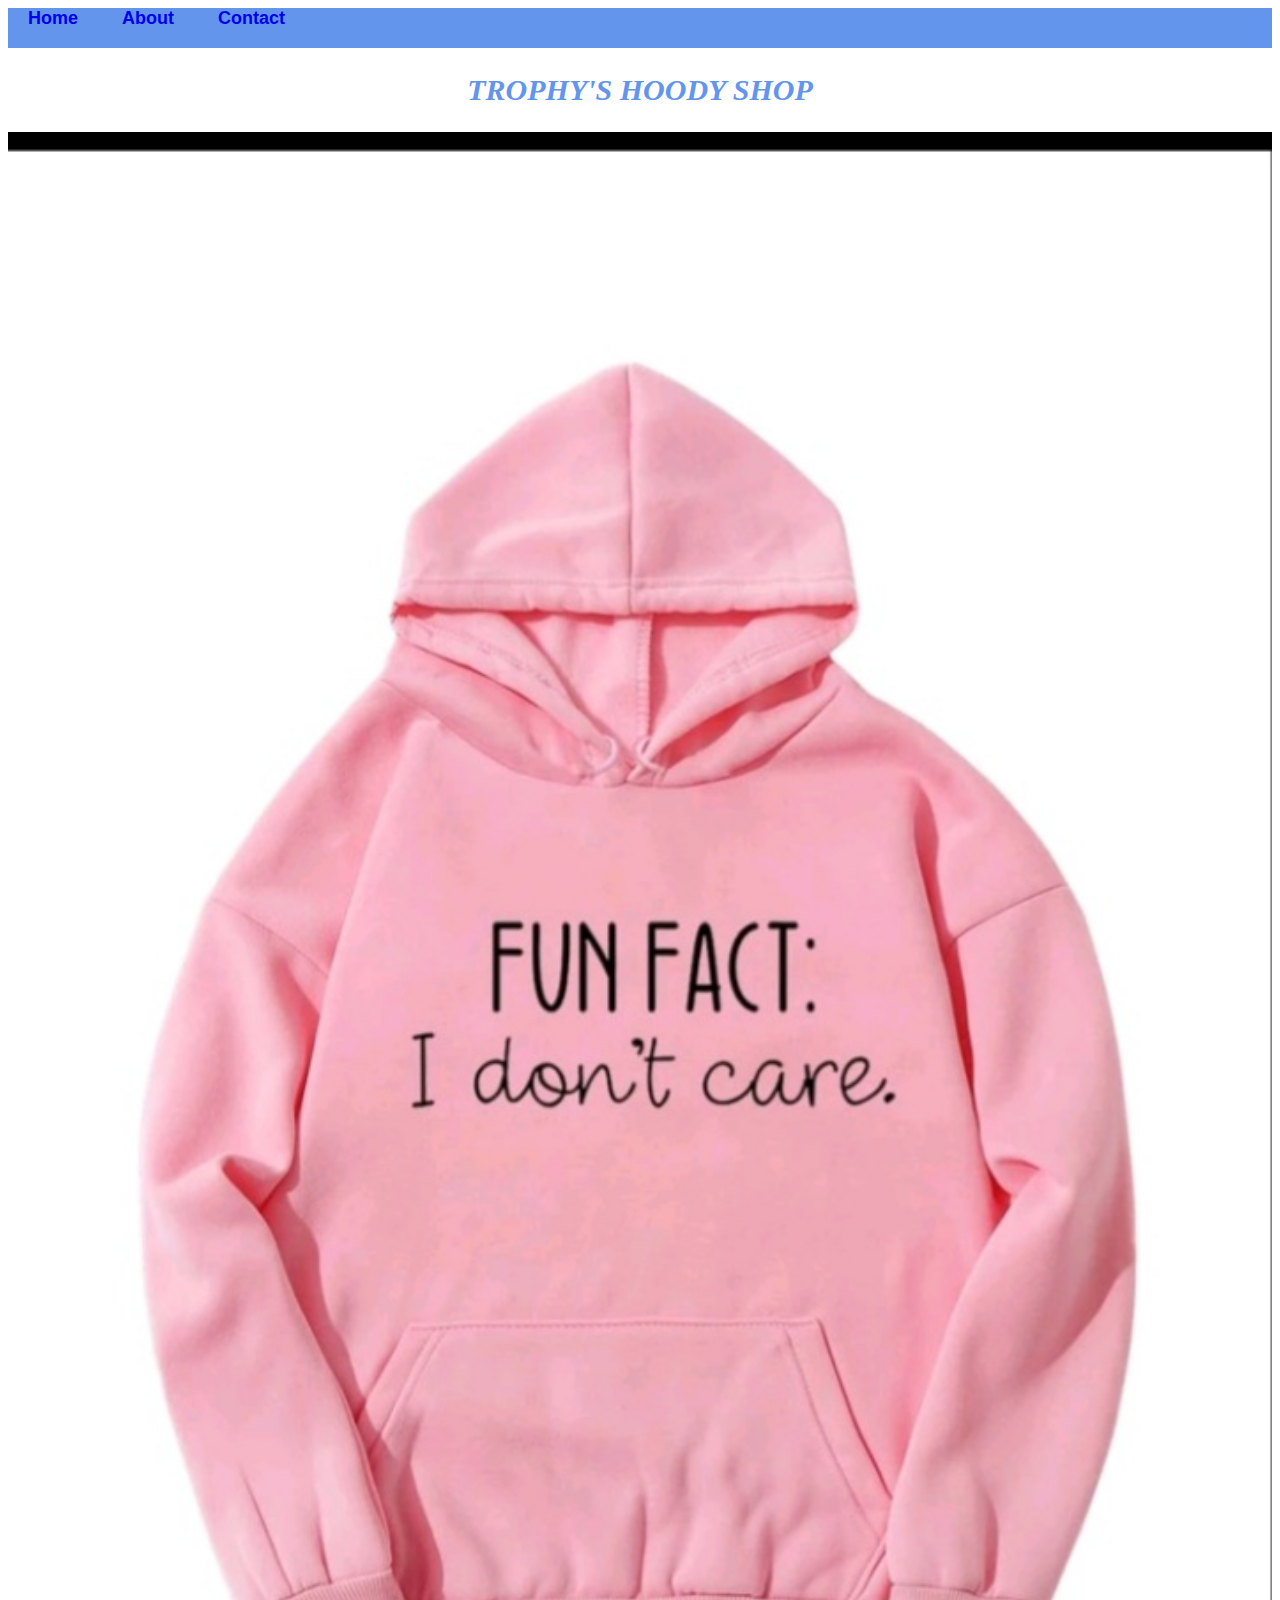
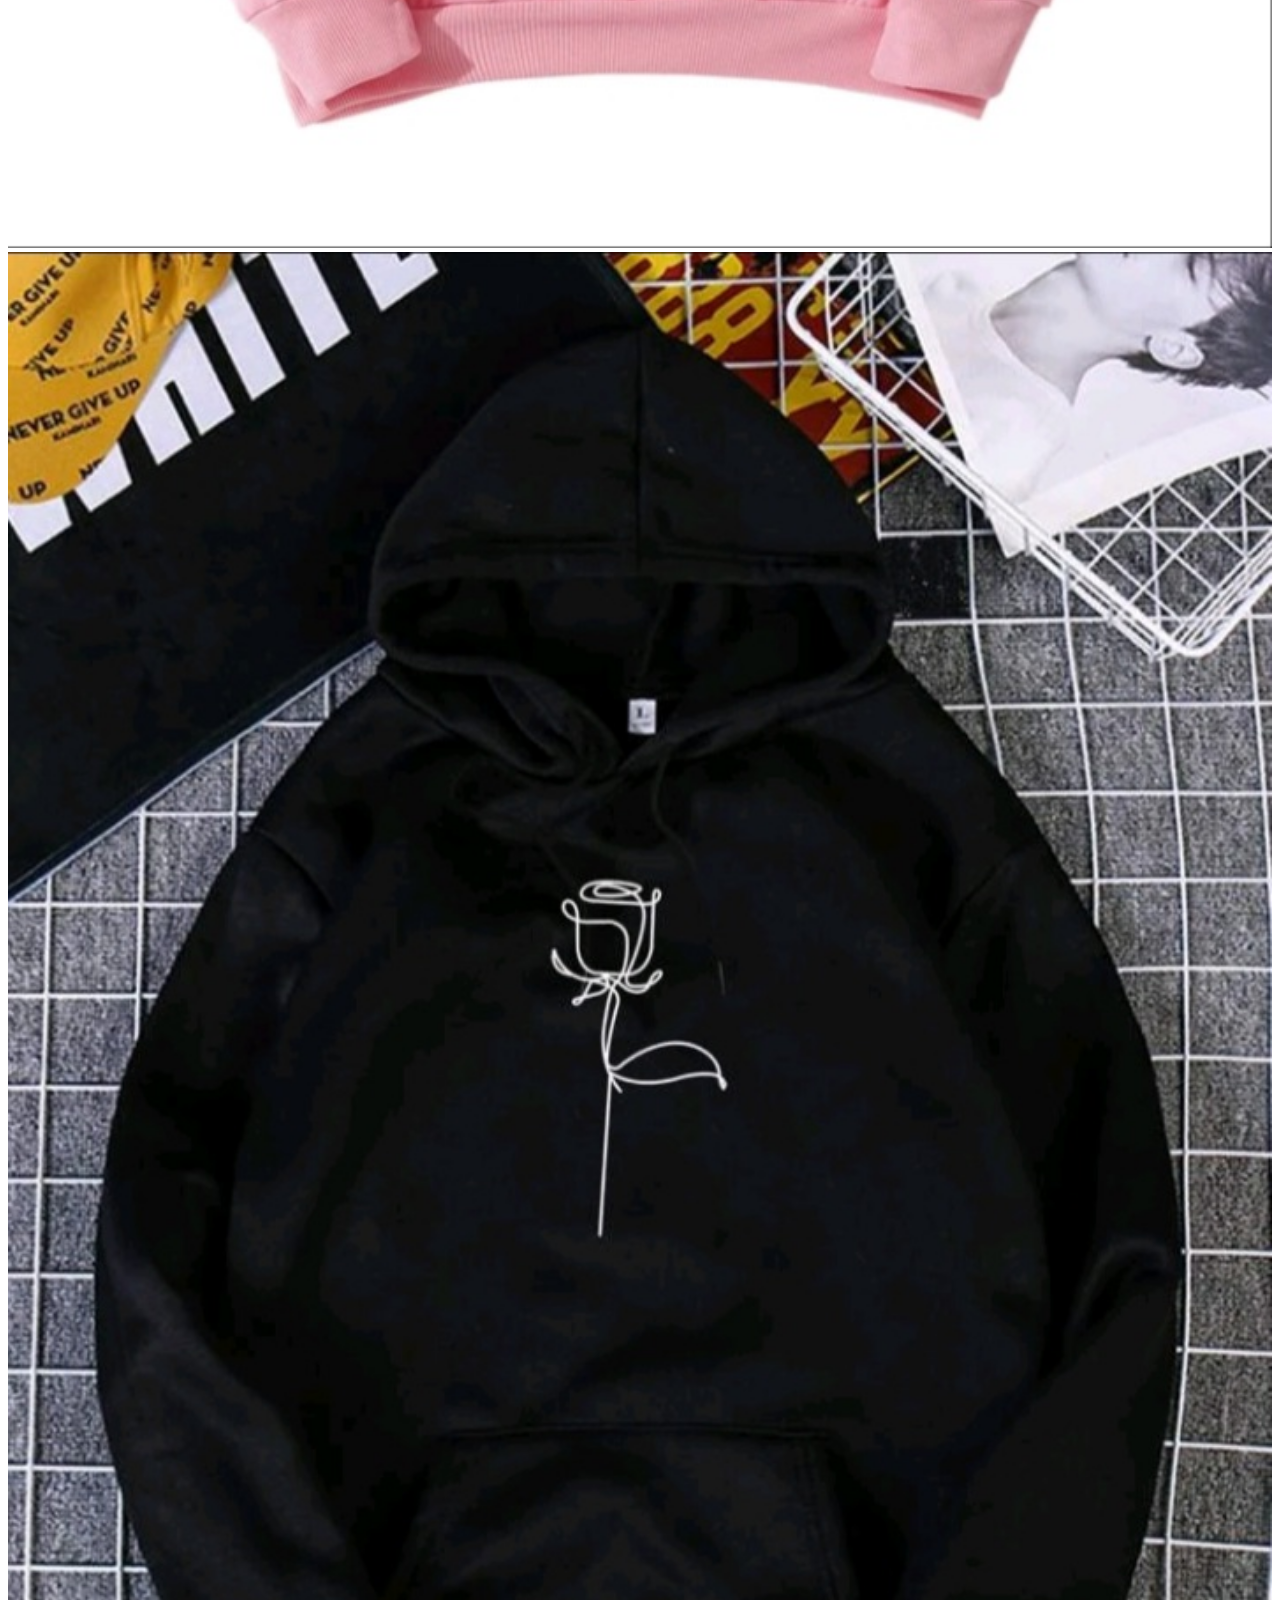
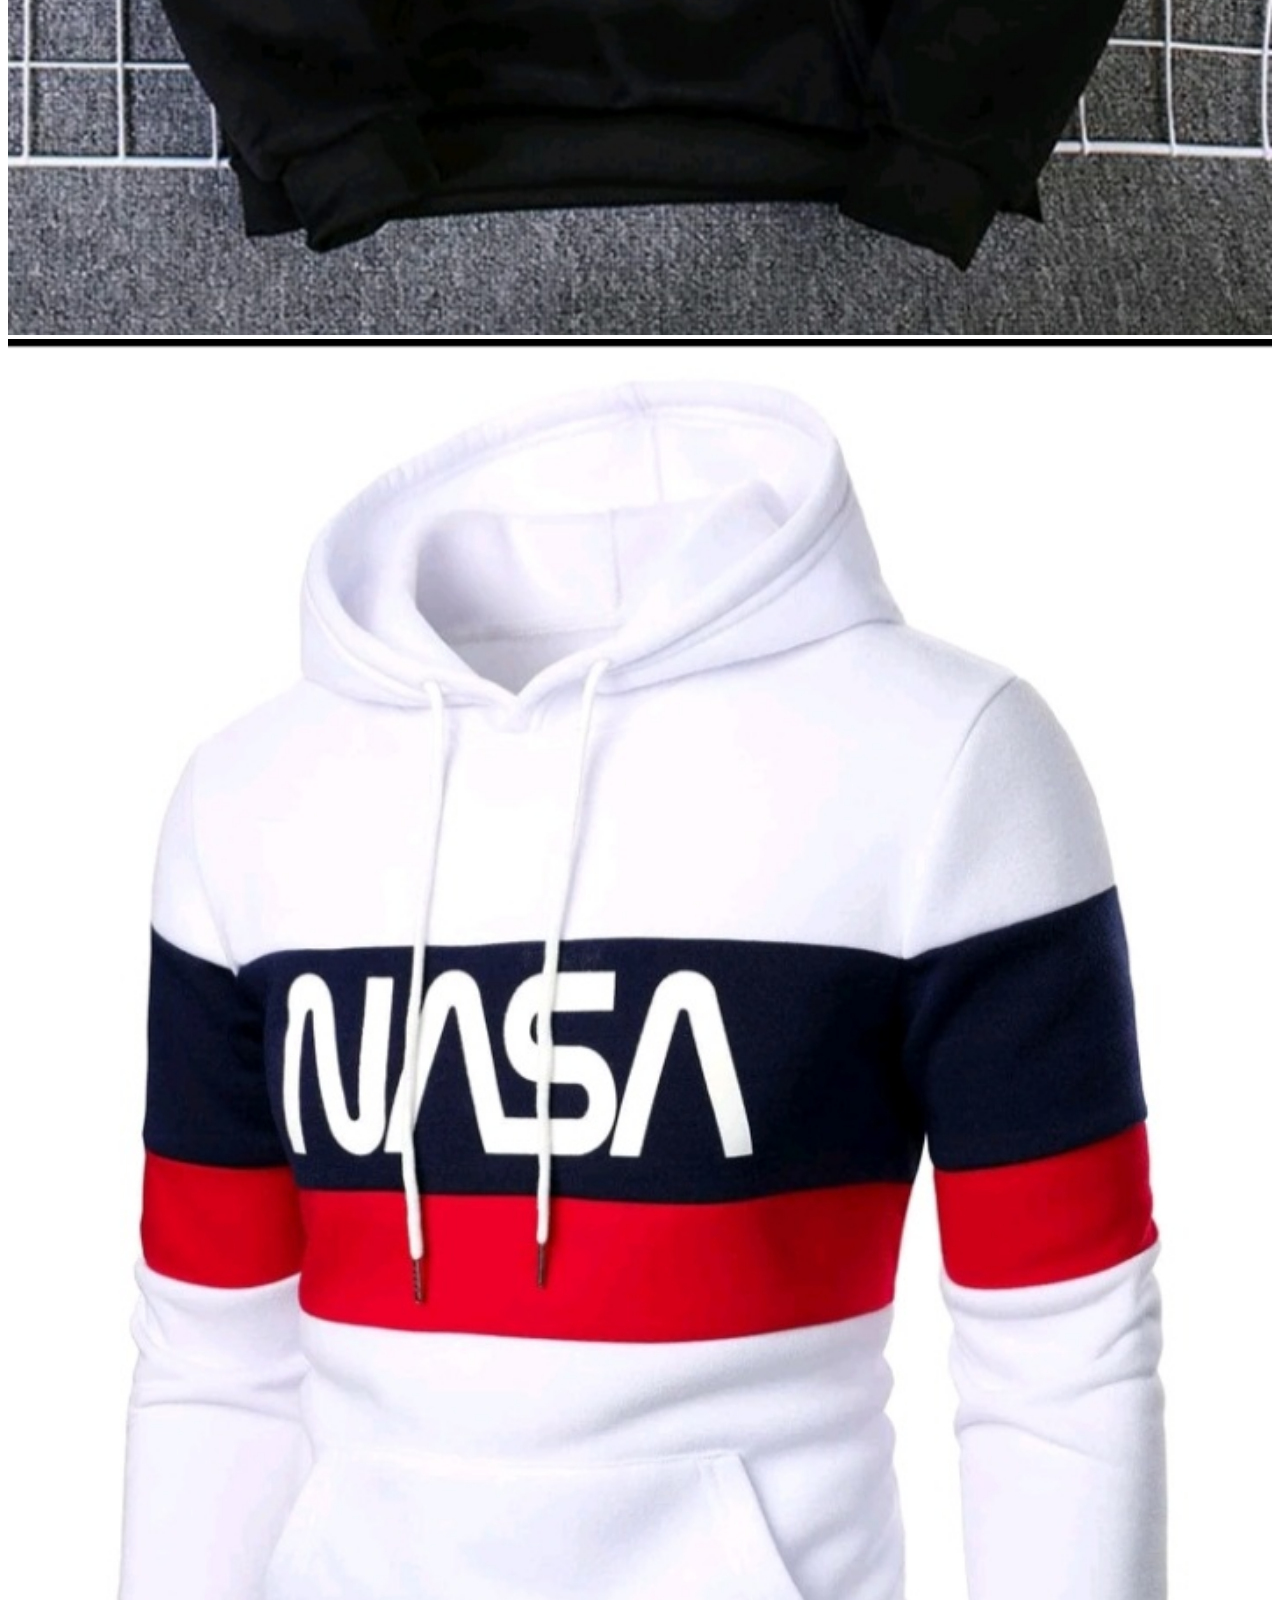
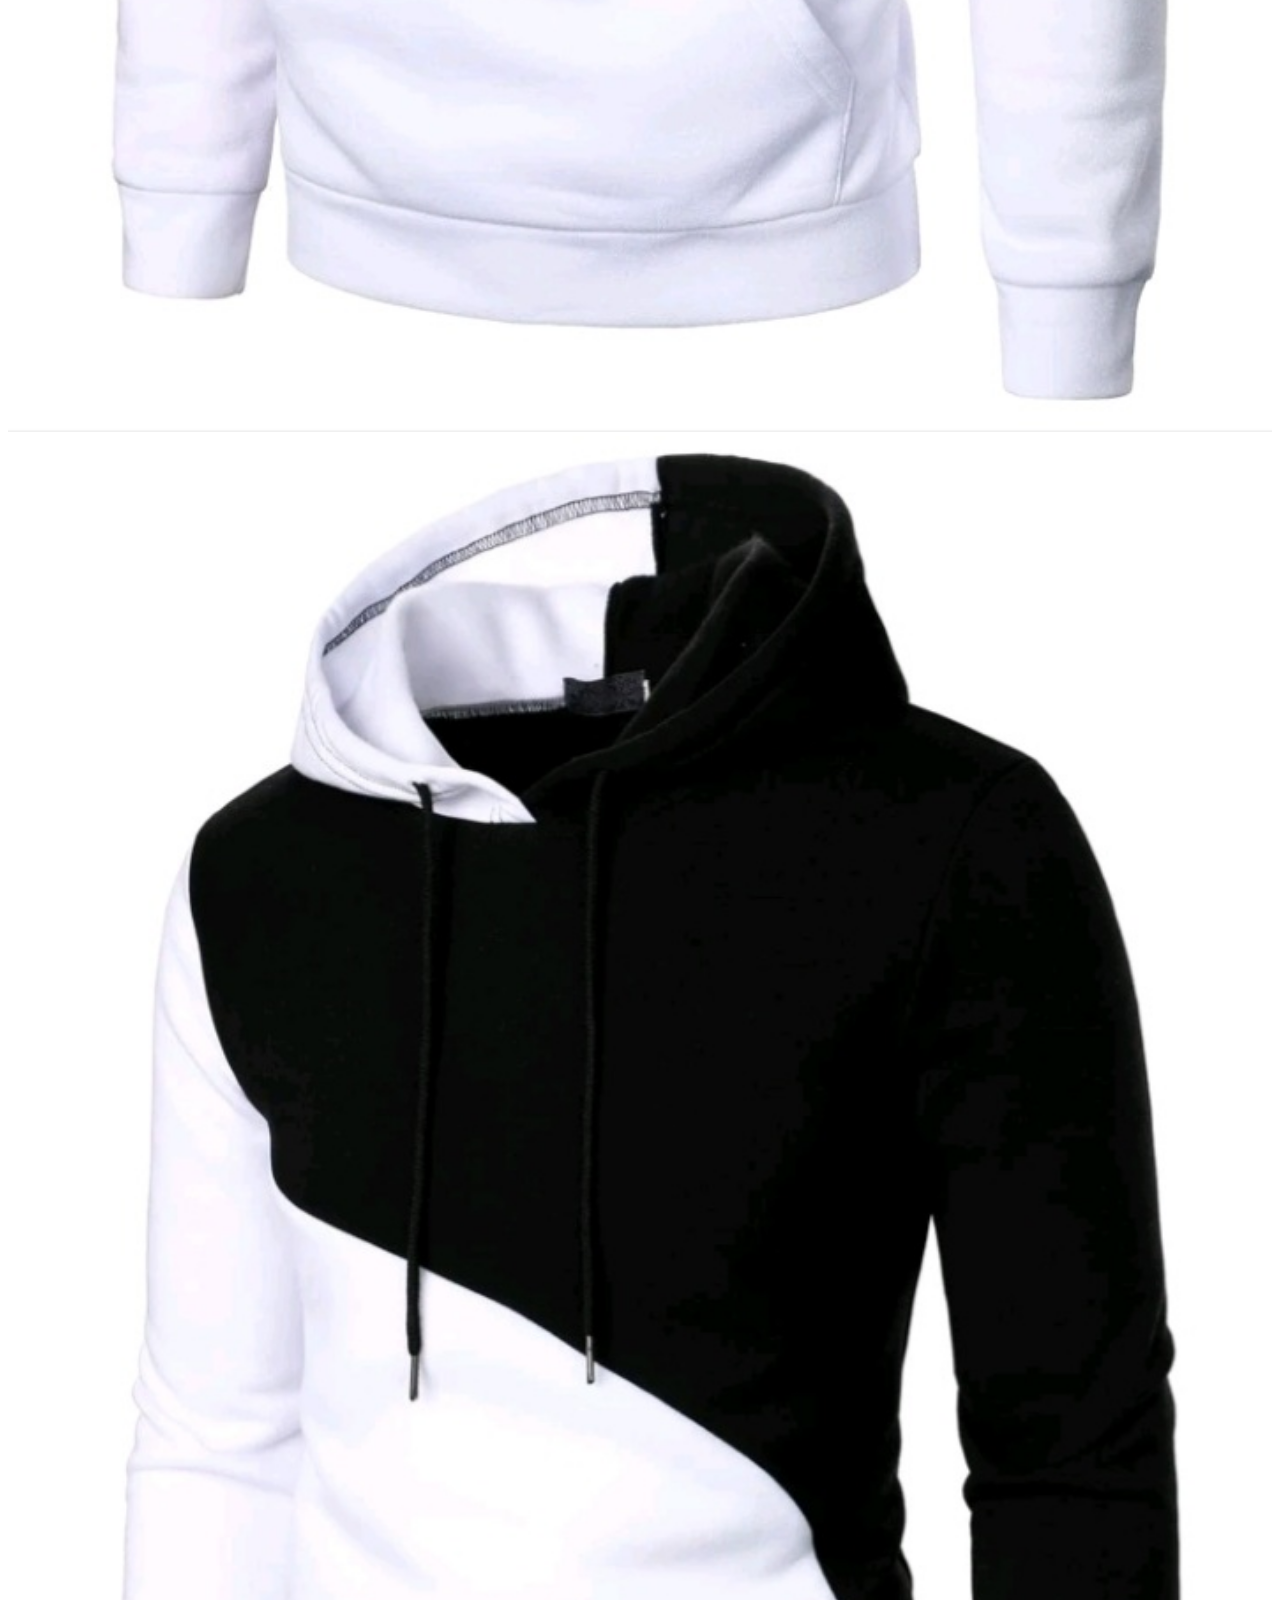
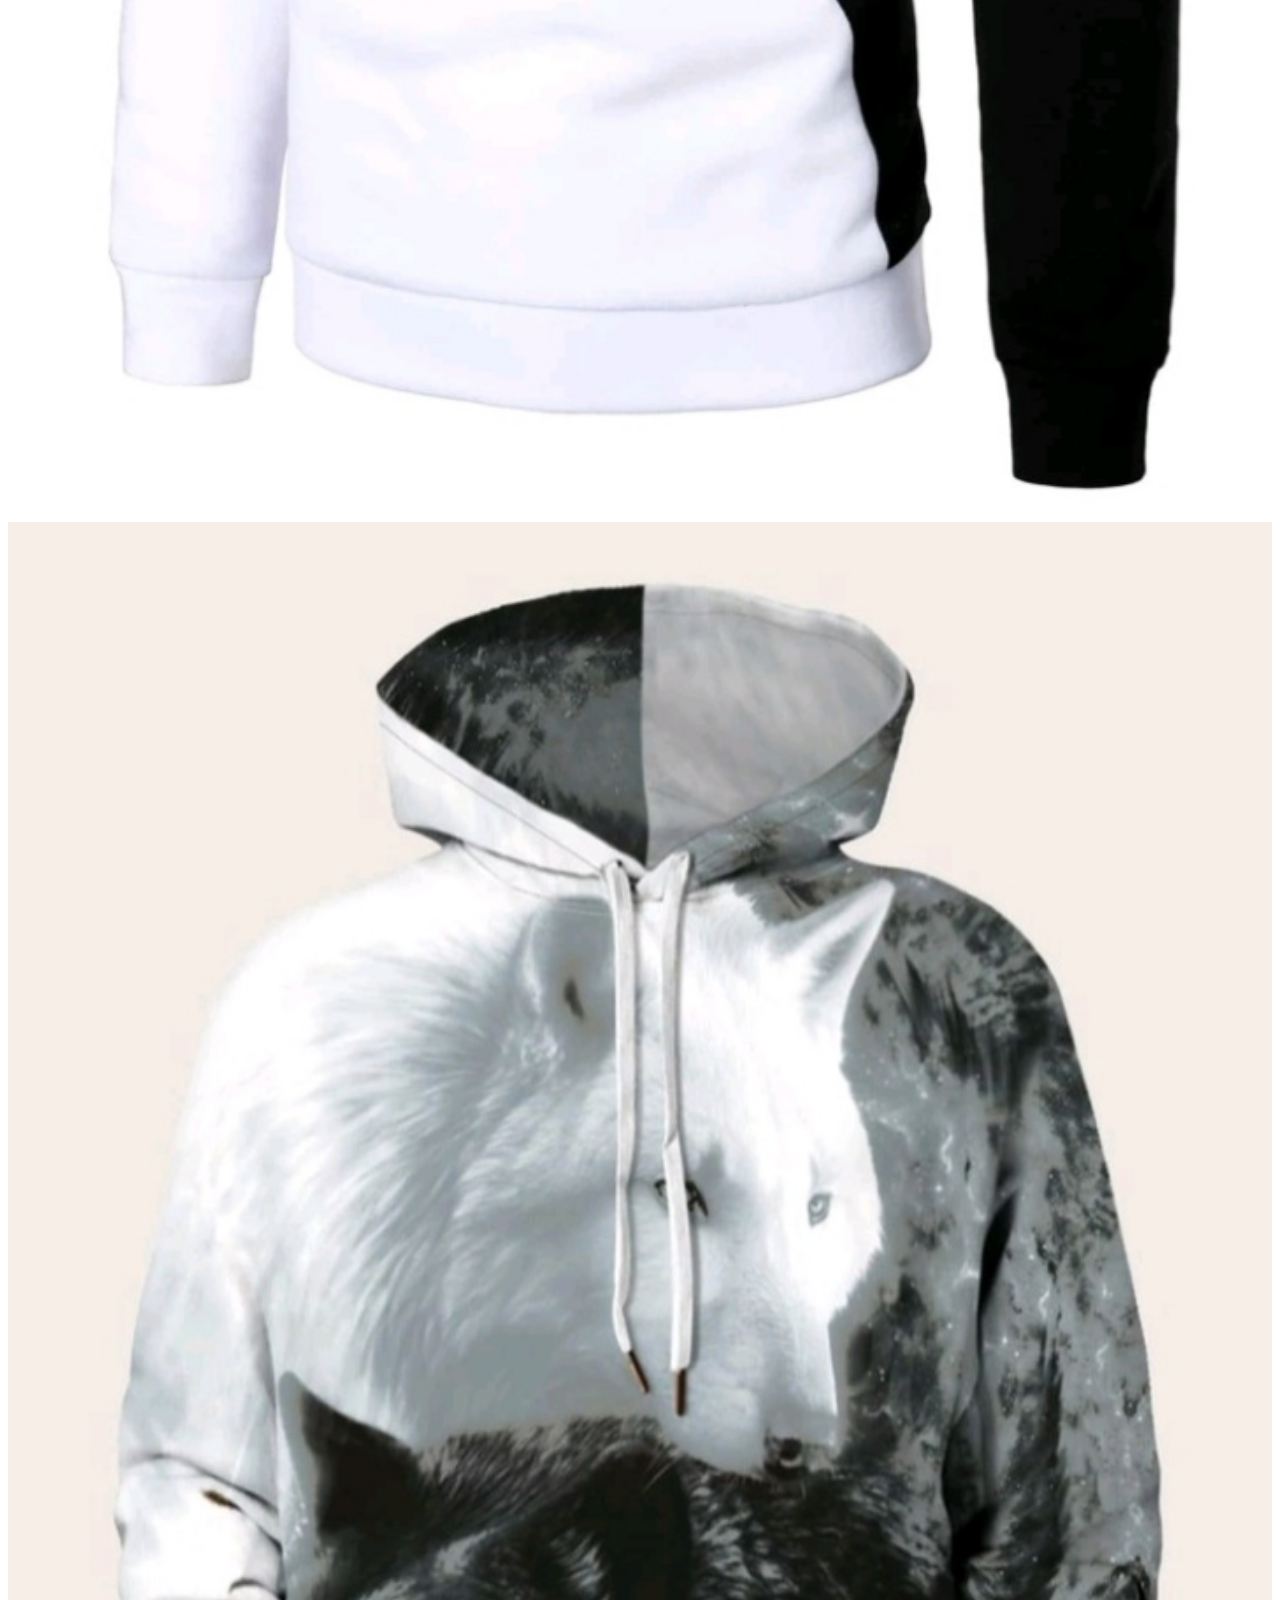
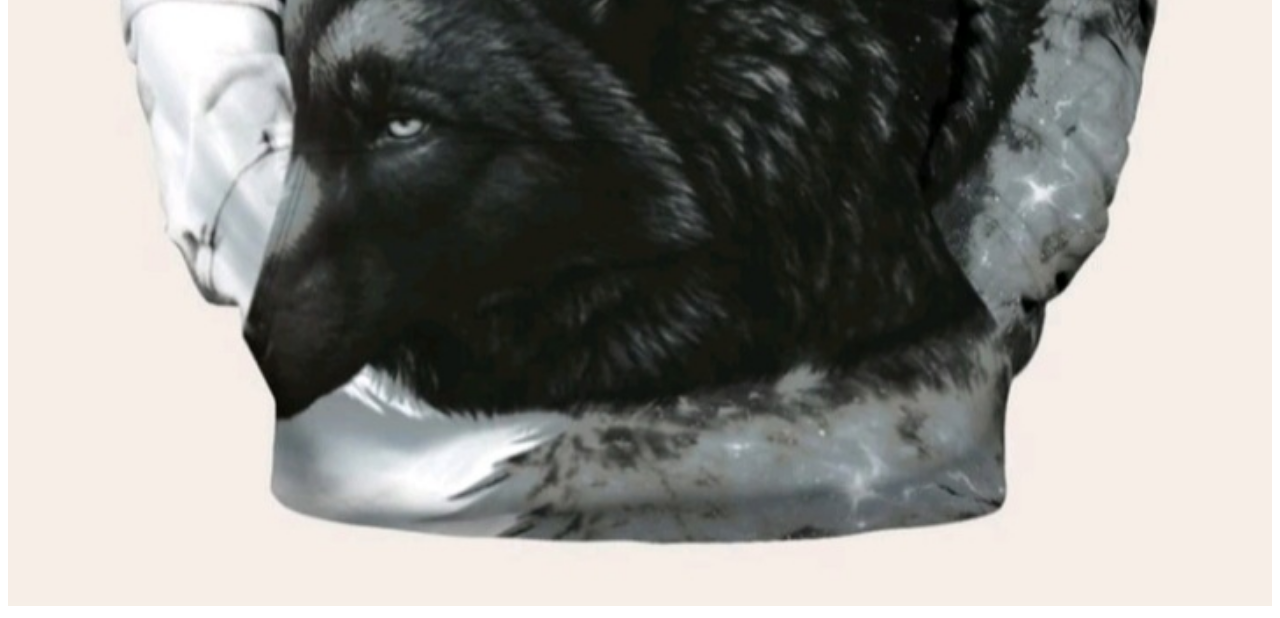
<file: index.html>
<!DOCTYPE html>
<html>
    <head>
        <link rel="stylesheet" href="style.css">
    </head>
    <body>
        <div id="menu">
            <a href="index.html">Home</a>
            <a href="About.html">About</a>
            <a href="Contact.html">Contact</a> 
        </div>
        
        <h2>TROPHY'S HOODY SHOP</h2>
        <div class="gallery">
            <a href="Pink%20Hoody.html"><img src="images/Hoody-1/20210611_154744.jpg"/></a>
            <a href="Rose%20Hoody.html"><img src="images/Hoody-2/20210611_154916.jpg"/></a>
            <a href="Nasa%20Hoody.html"><img src="images/Hoody-3/20210611_155438.jpg"/></a>
            <a href="Cruelle%20hoody.html"><img src="images/Hoody-4/20210611_155552.jpg"/></a>
            <a href="Fox%20hoody.html"><img src="images/Hoody-5/20210611_155721.jpg"/></a>
        </div>
    </body>
</html>
</file>
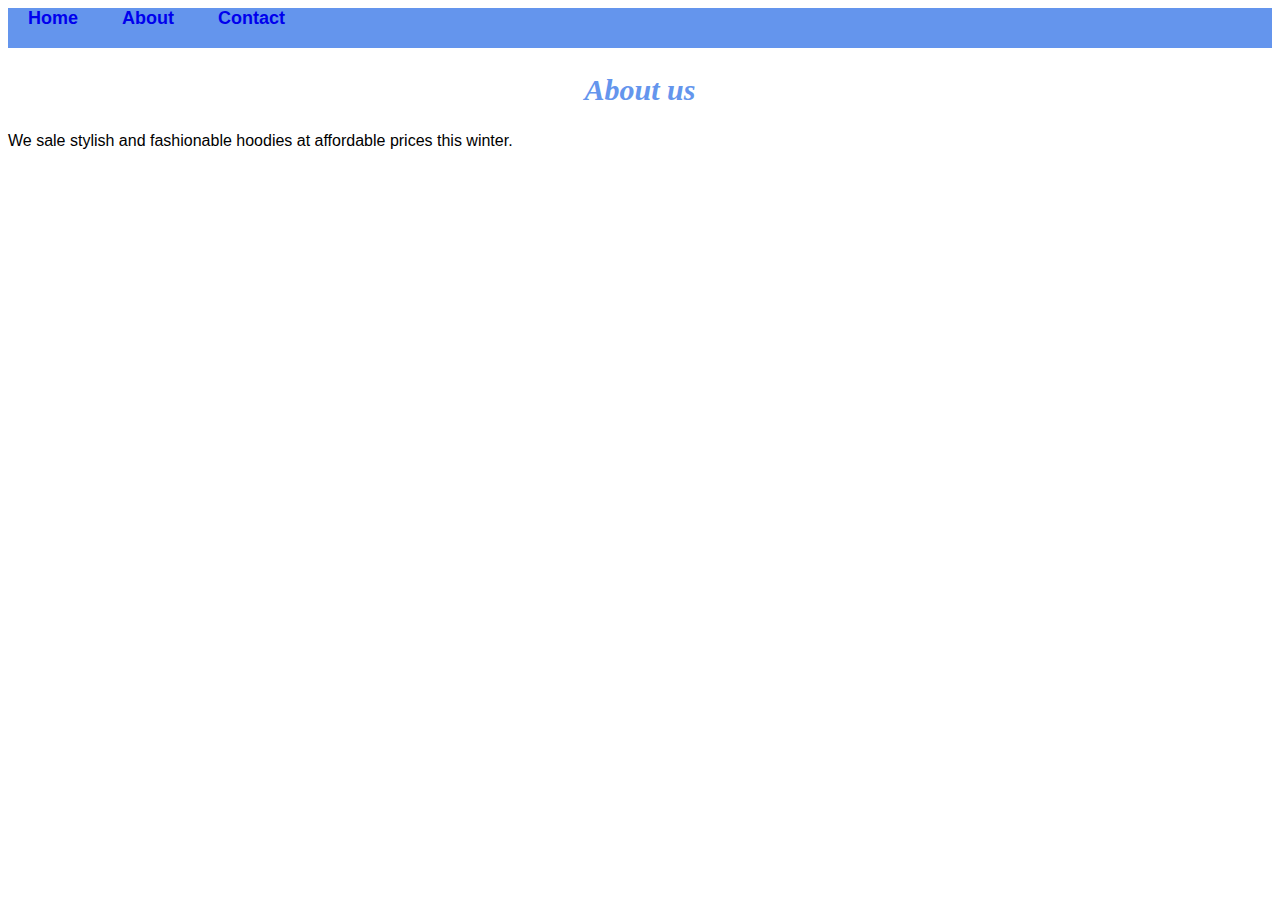
<file: About.html>
<!DOCTYPE html> 
<html>
    <head>
        <link rel="stylesheet" href=style.css>
    </head>
    <body>
        <div id="menu">
            <a href="index.html">Home</a>
            <a href="About.html">About</a>
            <a href="Contact.html">Contact</a> 
        </div>
        
        <h2>About us</h2>
        <p>We sale stylish and fashionable hoodies at affordable prices this winter.</p>
    </body>
</html>
</file>
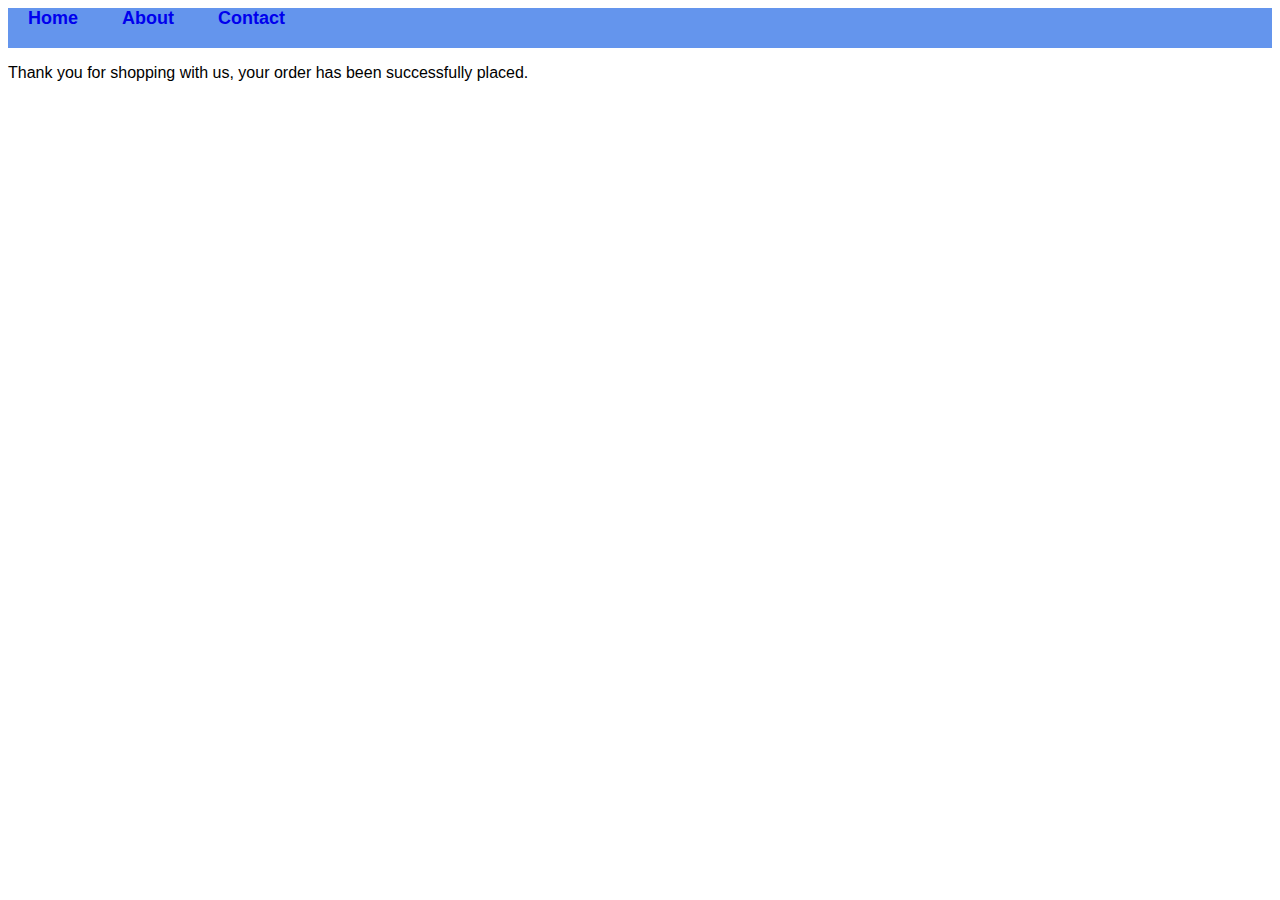
<file: buy-now.html>
<!DOCTYPE html>
<html>
    <head>
           <link rel="stylesheet" href="style.css">
    </head>
    <body>
        <div id="menu">
            <a href="index.html">Home</a>
            <a href="About.html">About</a>
            <a href="Contact.html">Contact</a> 
        </div>
    </body>

    <p></p>
    <p>Thank you for shopping with us, your order has been successfully placed.</p>

</html>
</file>
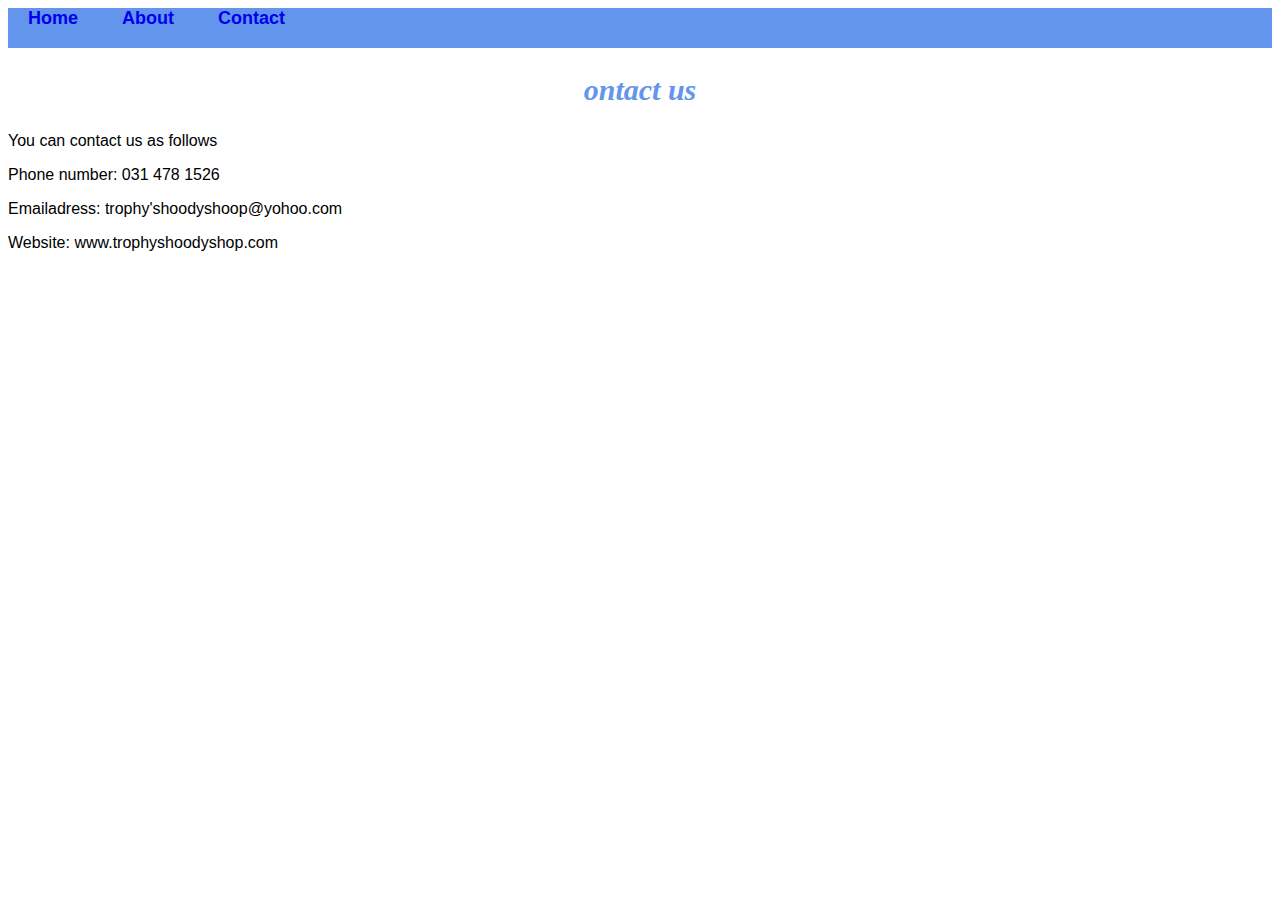
<file: Contact.html>
<!DOCTYPE html> 
<html>
    <head>
        <link rel="stylesheet" href=style.css>
    </head>
    <body>
        <div id="menu">
            <a href="index.html">Home</a>
            <a href="About.html">About</a>
            <a href="Contact.html">Contact</a> 
        </div>
        
        <h2>ontact us</h2>
        <p>You can contact us as follows</p>
        <p>Phone number: 031 478 1526</p>
        <p>Emailadress: trophy'shoodyshoop@yohoo.com</p>
        <p>Website: www.trophyshoodyshop.com</p>
    </body>
</html>
</file>
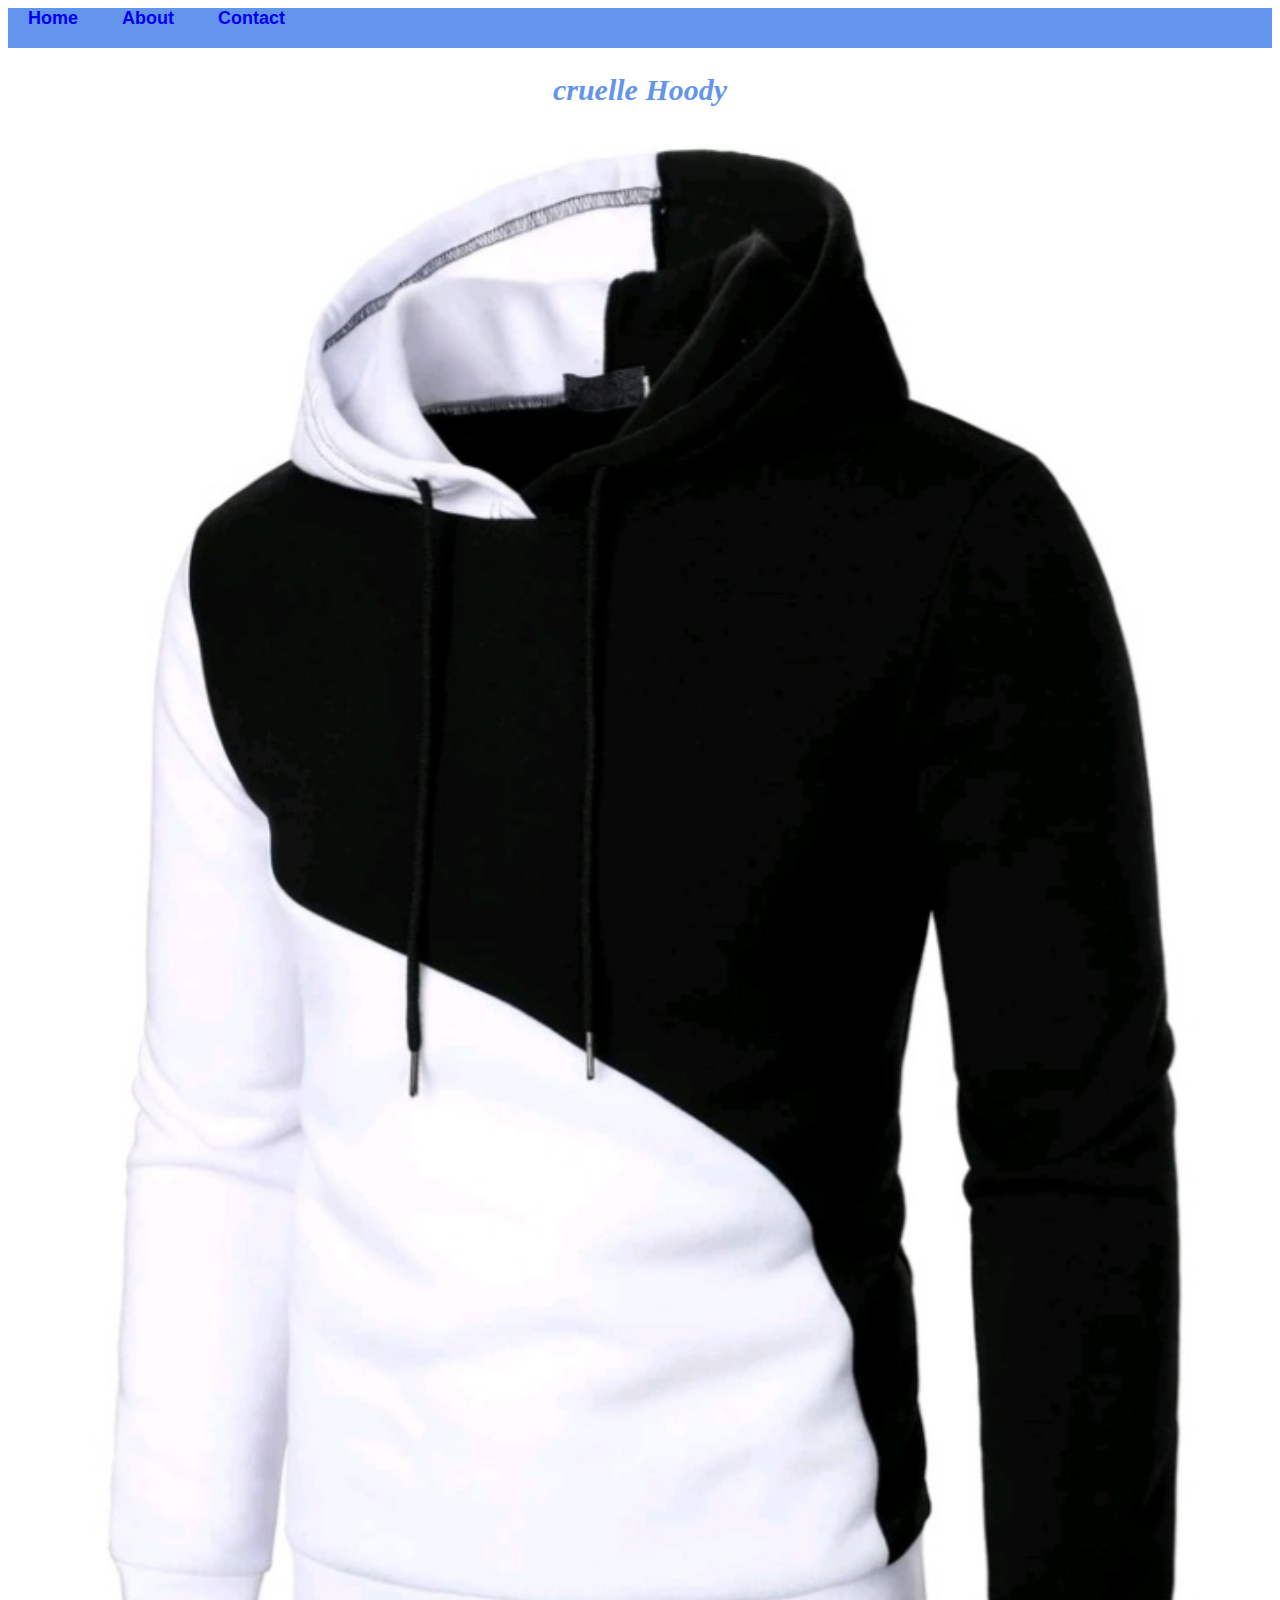
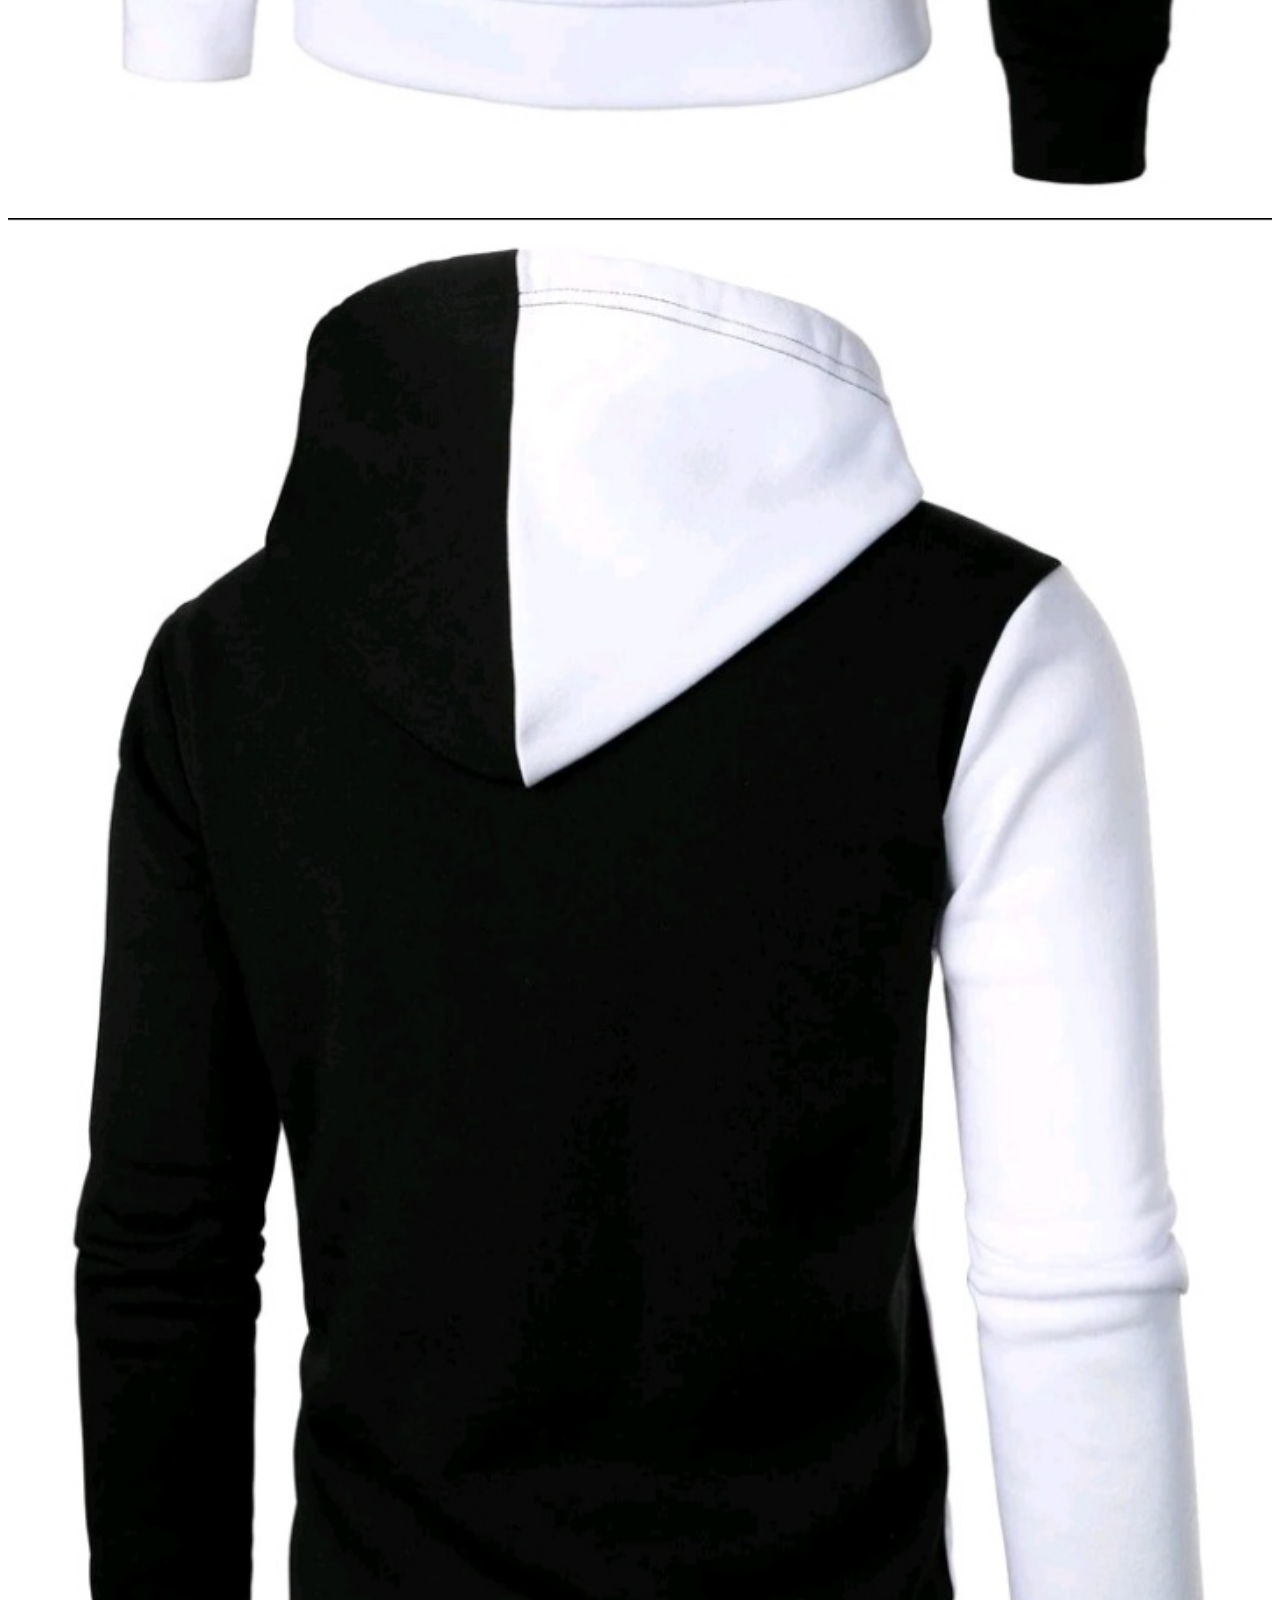
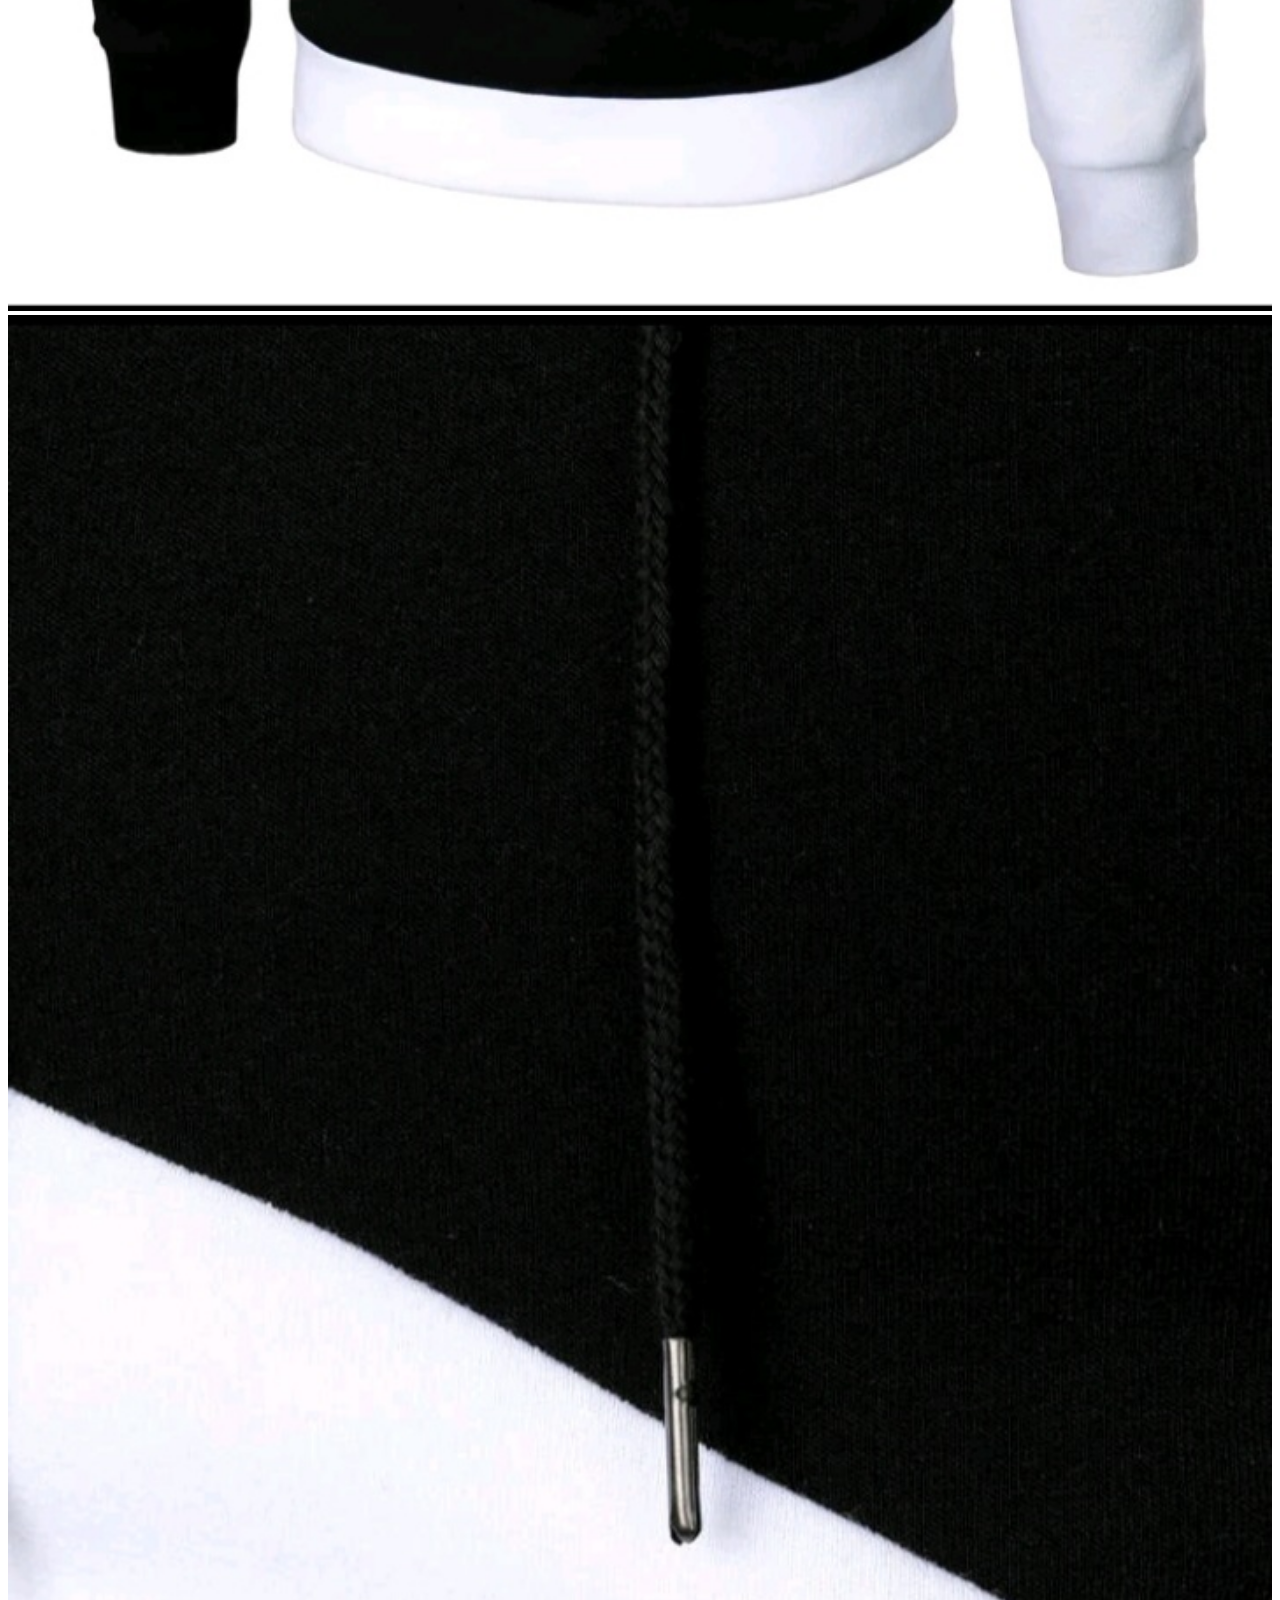
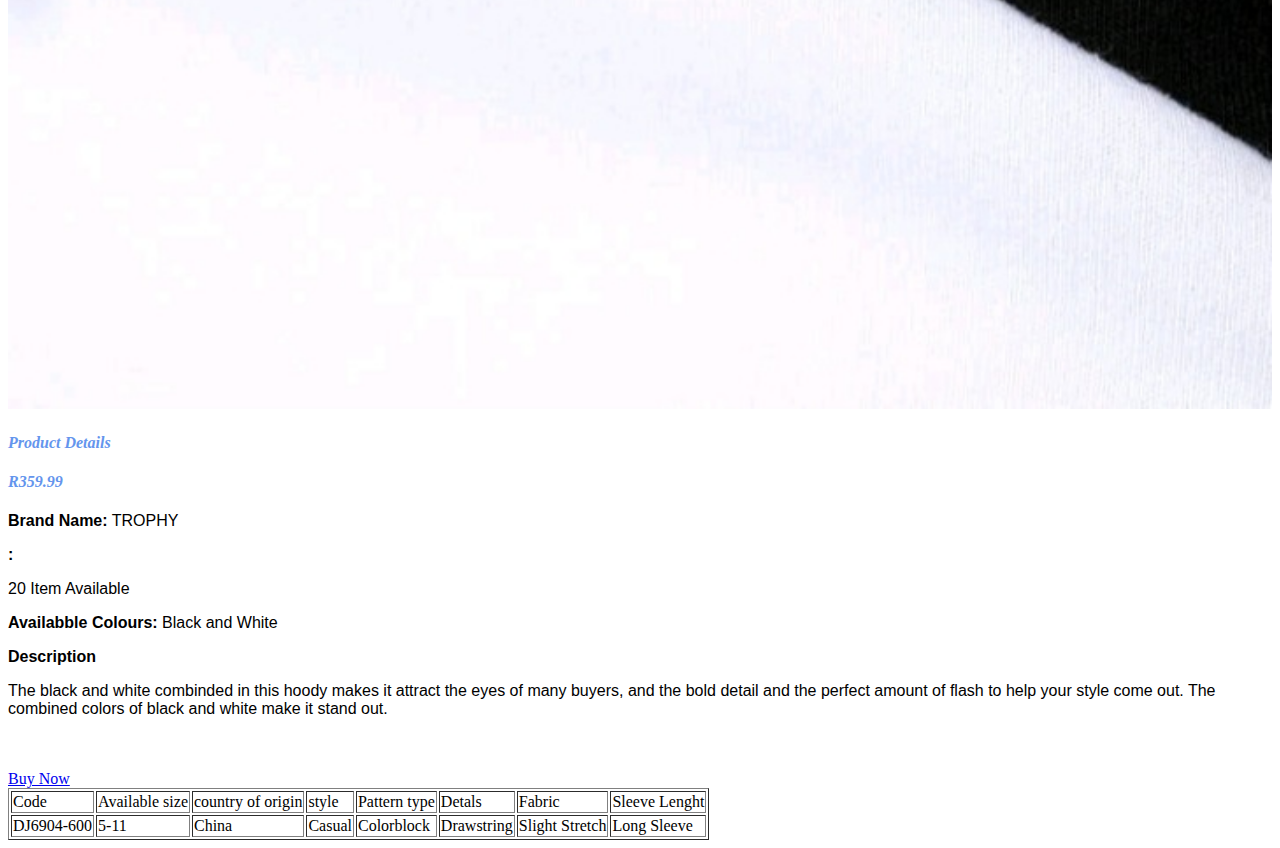
<file: Cruelle hoody.html>
<!DOCTYPE html>
<html>
    <head>
        <link rel="stylesheet" href="style.css">
    </head>
    <body>
         <div id="menu">
            <a href="index.html">Home</a>
            <a href="about.html">About</a>
            <a href="contacts.html">Contact</a>
        </div> 
        
   <h2>cruelle Hoody</h2>
   <div class="gallery" >
       <img src="images/Hoody-4/20210611_155552.jpg"/>
       <img src="images/Hoody-4/20210611_155532.jpg"/>
       <img src="images/Hoody-4/20210611_155459.jpg"/>
        </div>
        
        <h4>Product Details</h4>
        <h4>R359.99</h4>
        <p><b>Brand Name:</b> TROPHY </p>
        <p><b>:</b>  </p>
        <p> 20 Item Available</p>
        <p><b>Availabble Colours:</b> Black and White </p>
        <p><b>Description</b></p>
        <p> The black and white combinded in this hoody makes it attract the eyes of many buyers, and the bold detail and the perfect amount of flash to help your style come out. The combined colors of black and white make it stand out. </p>
        <br>
        <br>
        <table border="1"/>
        <tr>
            <td>Code</td>
            <td>Available size</td>
            <td>country of origin</td> 
            <td>style</td> 
            <td>Pattern type</td>
            <td>Detals</td>
            <td>Fabric</td>
            <td>Sleeve Lenght</td>
        </tr>
        
        <tr>
            <td>DJ6904-600</td>
            <td>5-11</td>
            <td>China</td>
            <td>Casual</td>
            <td>Colorblock</td>
            <td>Drawstring</td>
            <td>Slight Stretch</td>
            <td>Long Sleeve</td>  
        </tr>
        <a class="button" href="buy-now.html">Buy Now</a>
    </body>
</html>
</file>
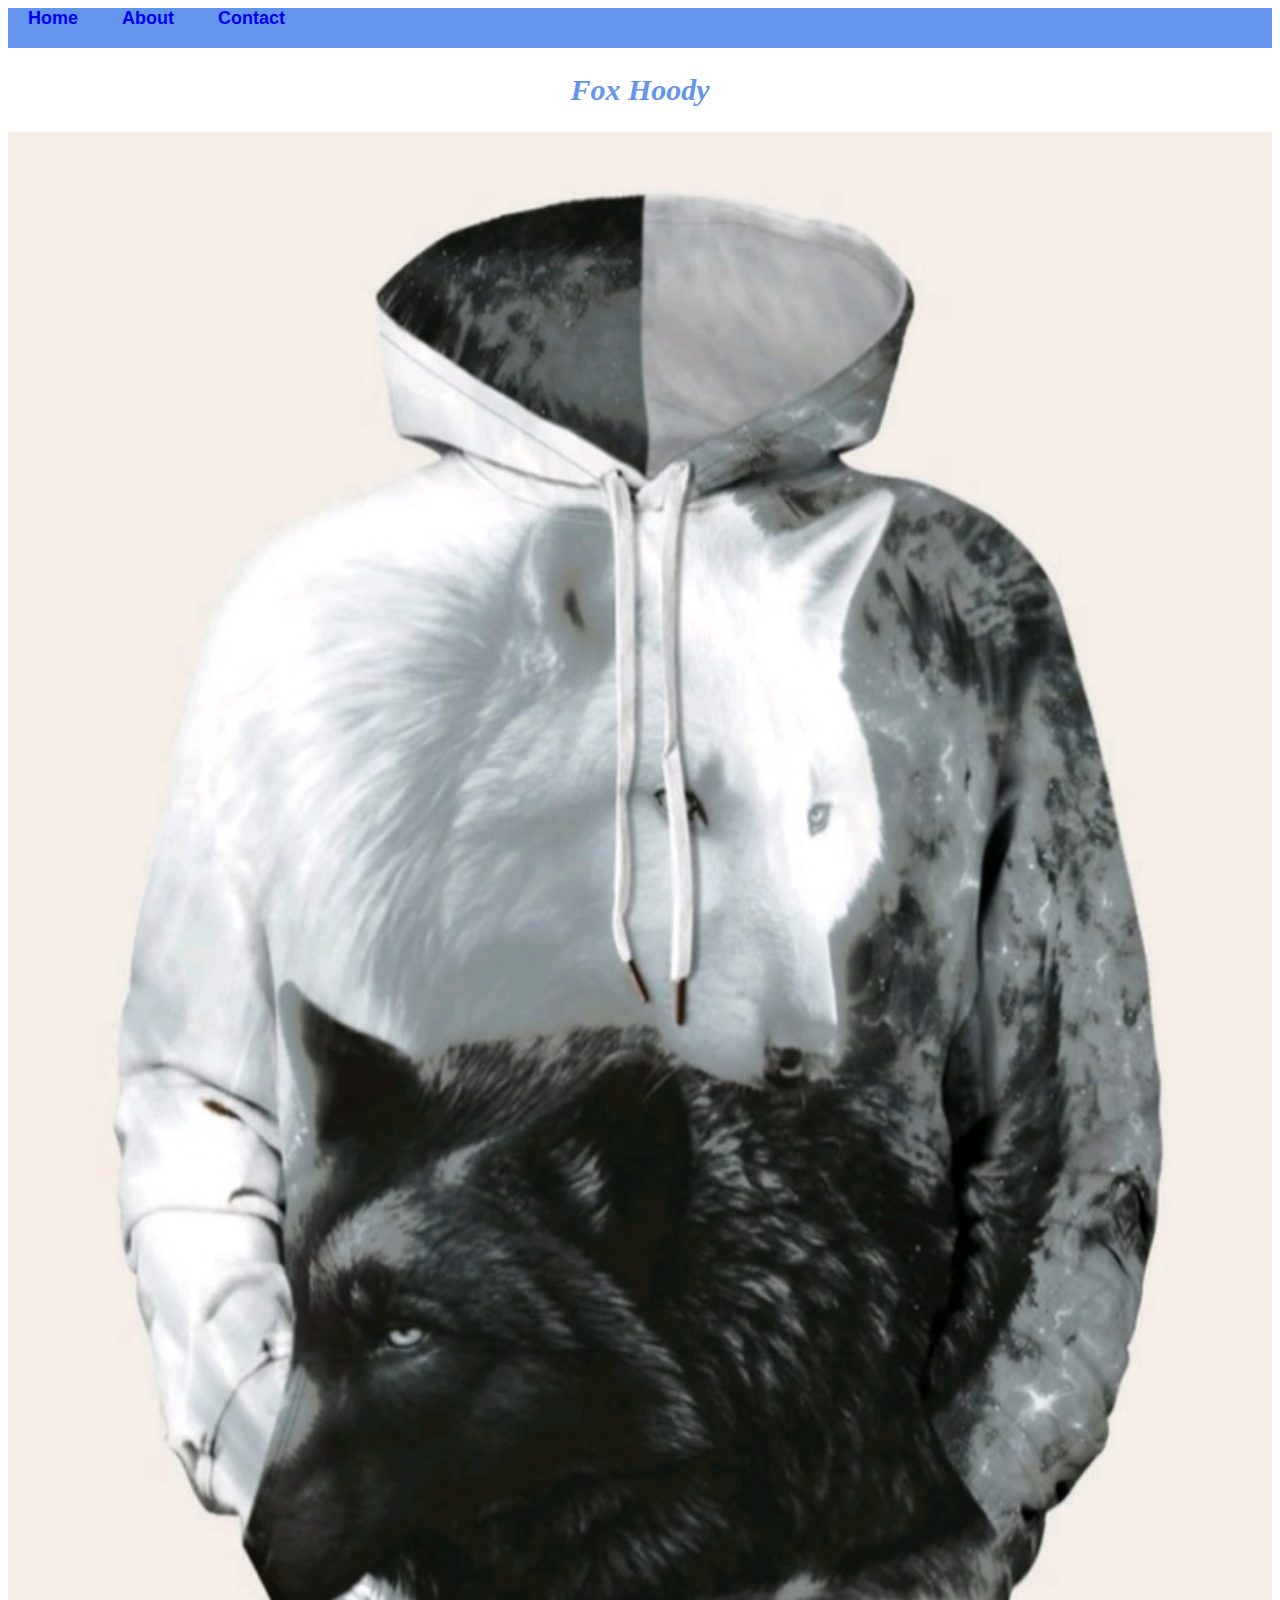
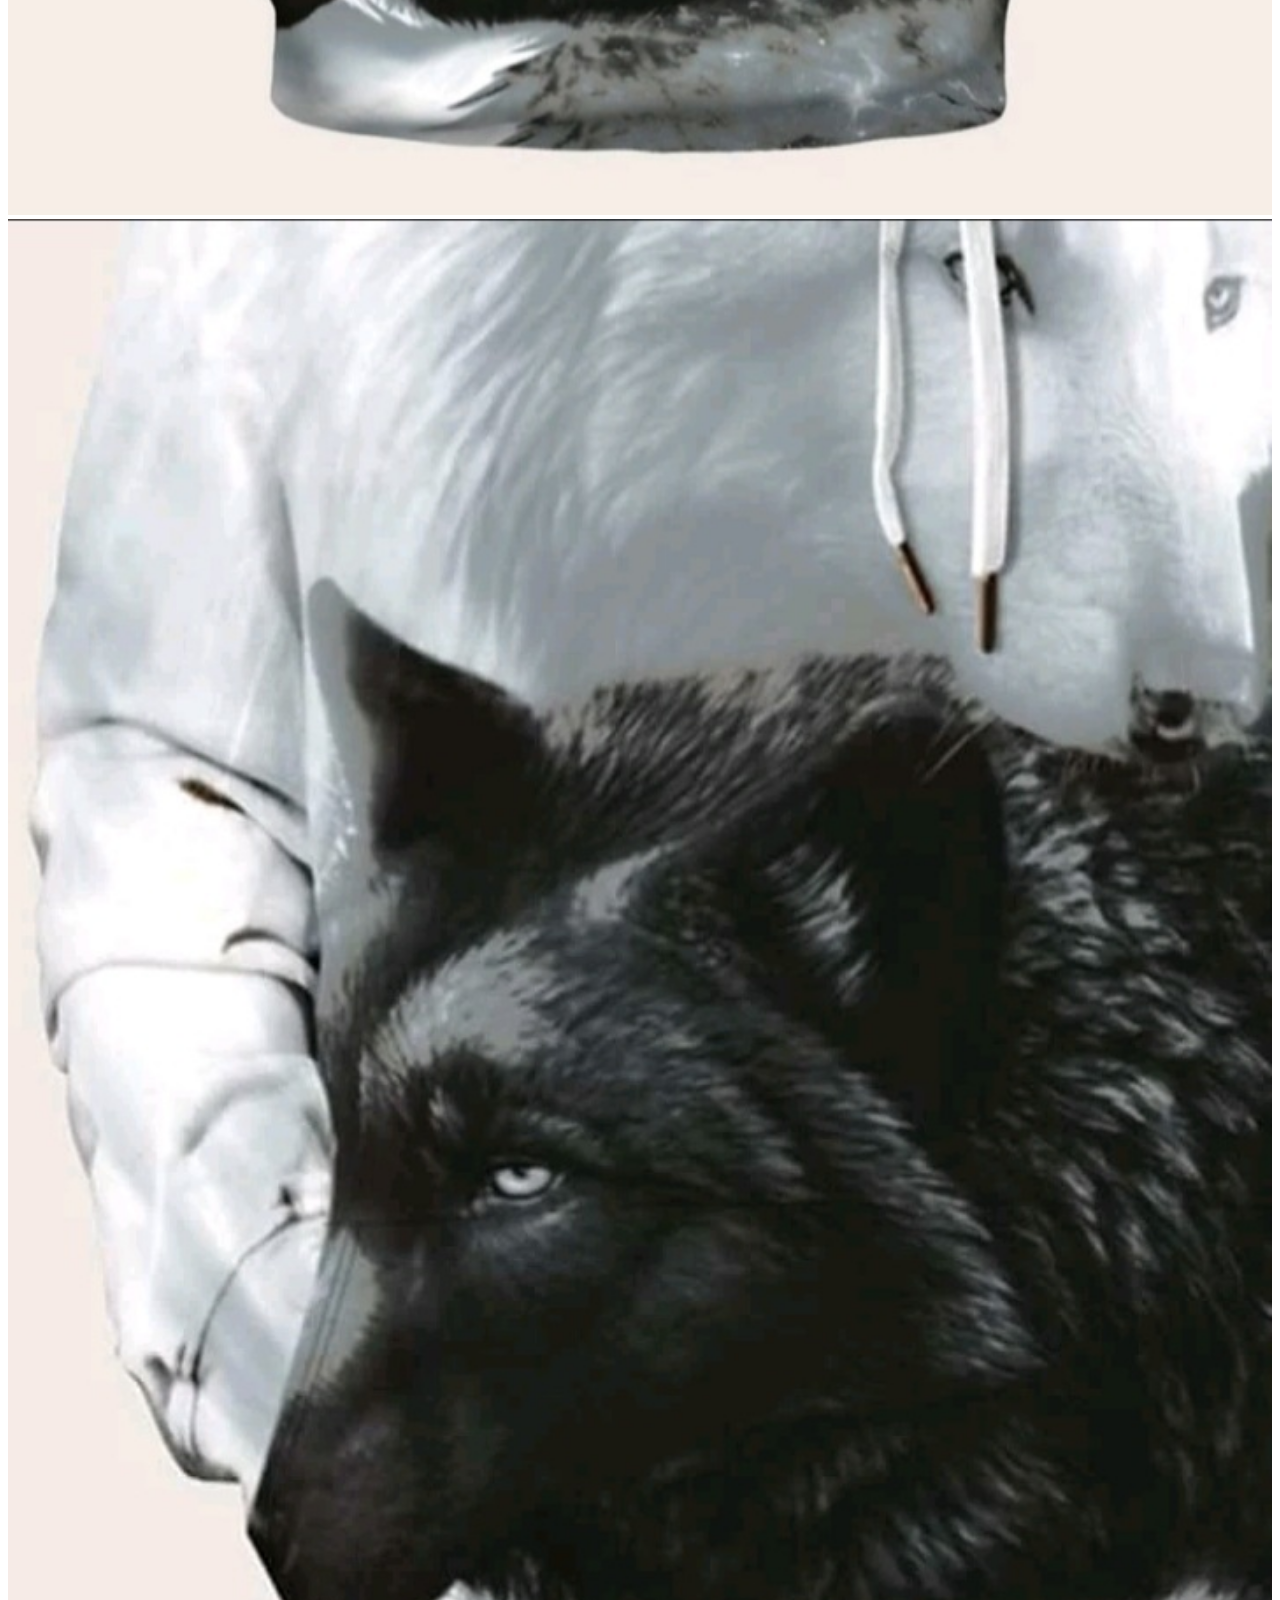
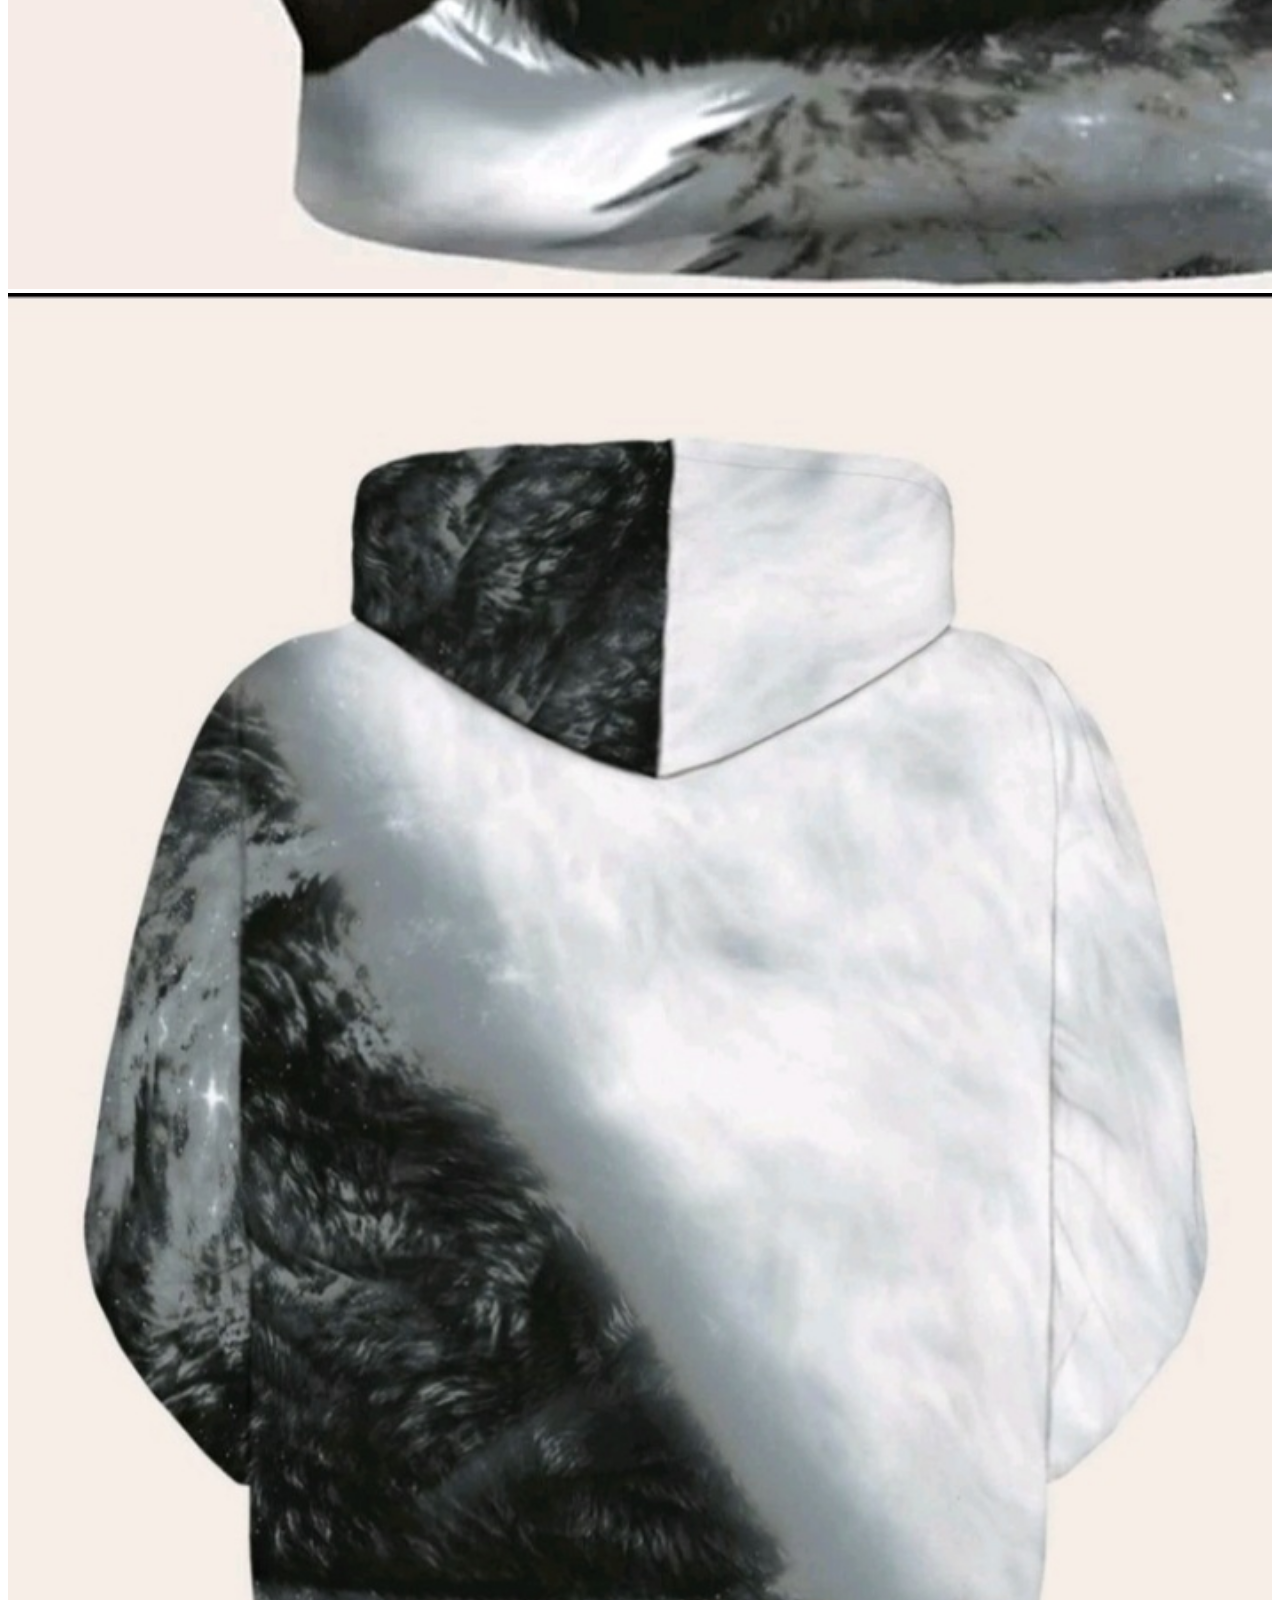
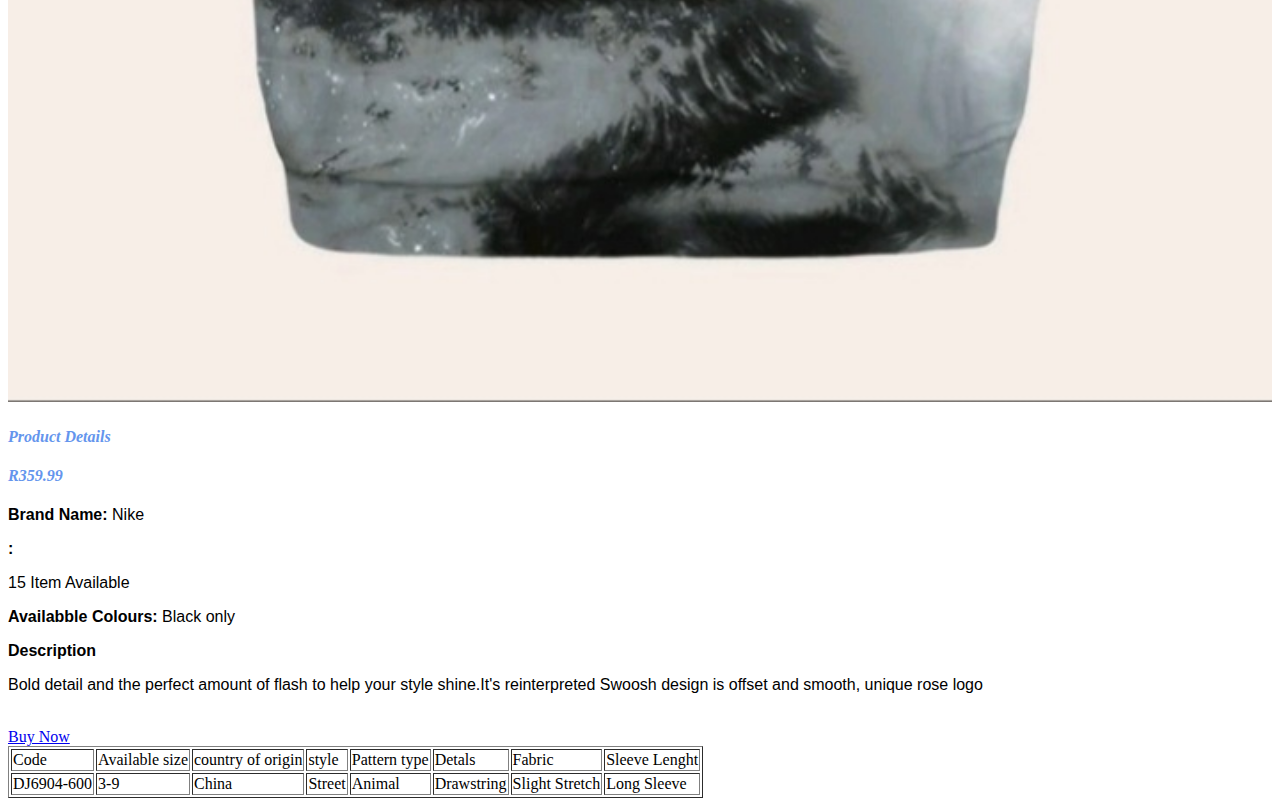
<file: Fox hoody.html>
<!DOCTYPE html>
<html>
    <head>
        <link rel="stylesheet" href="style.css">
    </head>
    <body>
         <div id="menu">
            <a href="index.html">Home</a>
            <a href="about.html">About</a>
            <a href="contacts.html">Contact</a>
        </div> 
        
   <h2>Fox Hoody</h2>
   <div class="gallery" >
       <img src="images/Hoody-5/20210611_155721.jpg"/>
       <img src="images/Hoody-5/20210611_155641.jpg"/>
       <img src="images/Hoody-5/20210611_155851.jpg"/>
        </div>
        
        <h4>Product Details</h4>
        <h4>R359.99</h4>
        <p><b>Brand Name:</b> Nike </p>
        <p><b>:</b>  </p>
        <p> 15 Item Available</p>
        <p><b>Availabble Colours:</b> Black only </p>
        <p><b>Description</b></p>
        <p> Bold detail and the perfect amount of flash to help your style shine.It's reinterpreted Swoosh design is offset and smooth, unique rose logo </p>
        <br>
        <table border="1"/>
        <tr>
            <td>Code</td>
            <td>Available size</td>
            <td>country of origin</td> 
            <td>style</td> 
            <td>Pattern type</td>
            <td>Detals</td>
            <td>Fabric</td>
            <td>Sleeve Lenght</td>
        </tr>
        
        <tr>
            <td>DJ6904-600</td>
            <td>3-9</td>
            <td>China</td>
            <td>Street</td>
            <td>Animal</td>
            <td>Drawstring</td>
            <td>Slight Stretch</td>
            <td>Long Sleeve</td>
        </tr>
        <a class="button" href="buy-now.html">Buy Now</a>
    </body>
</html>
</file>
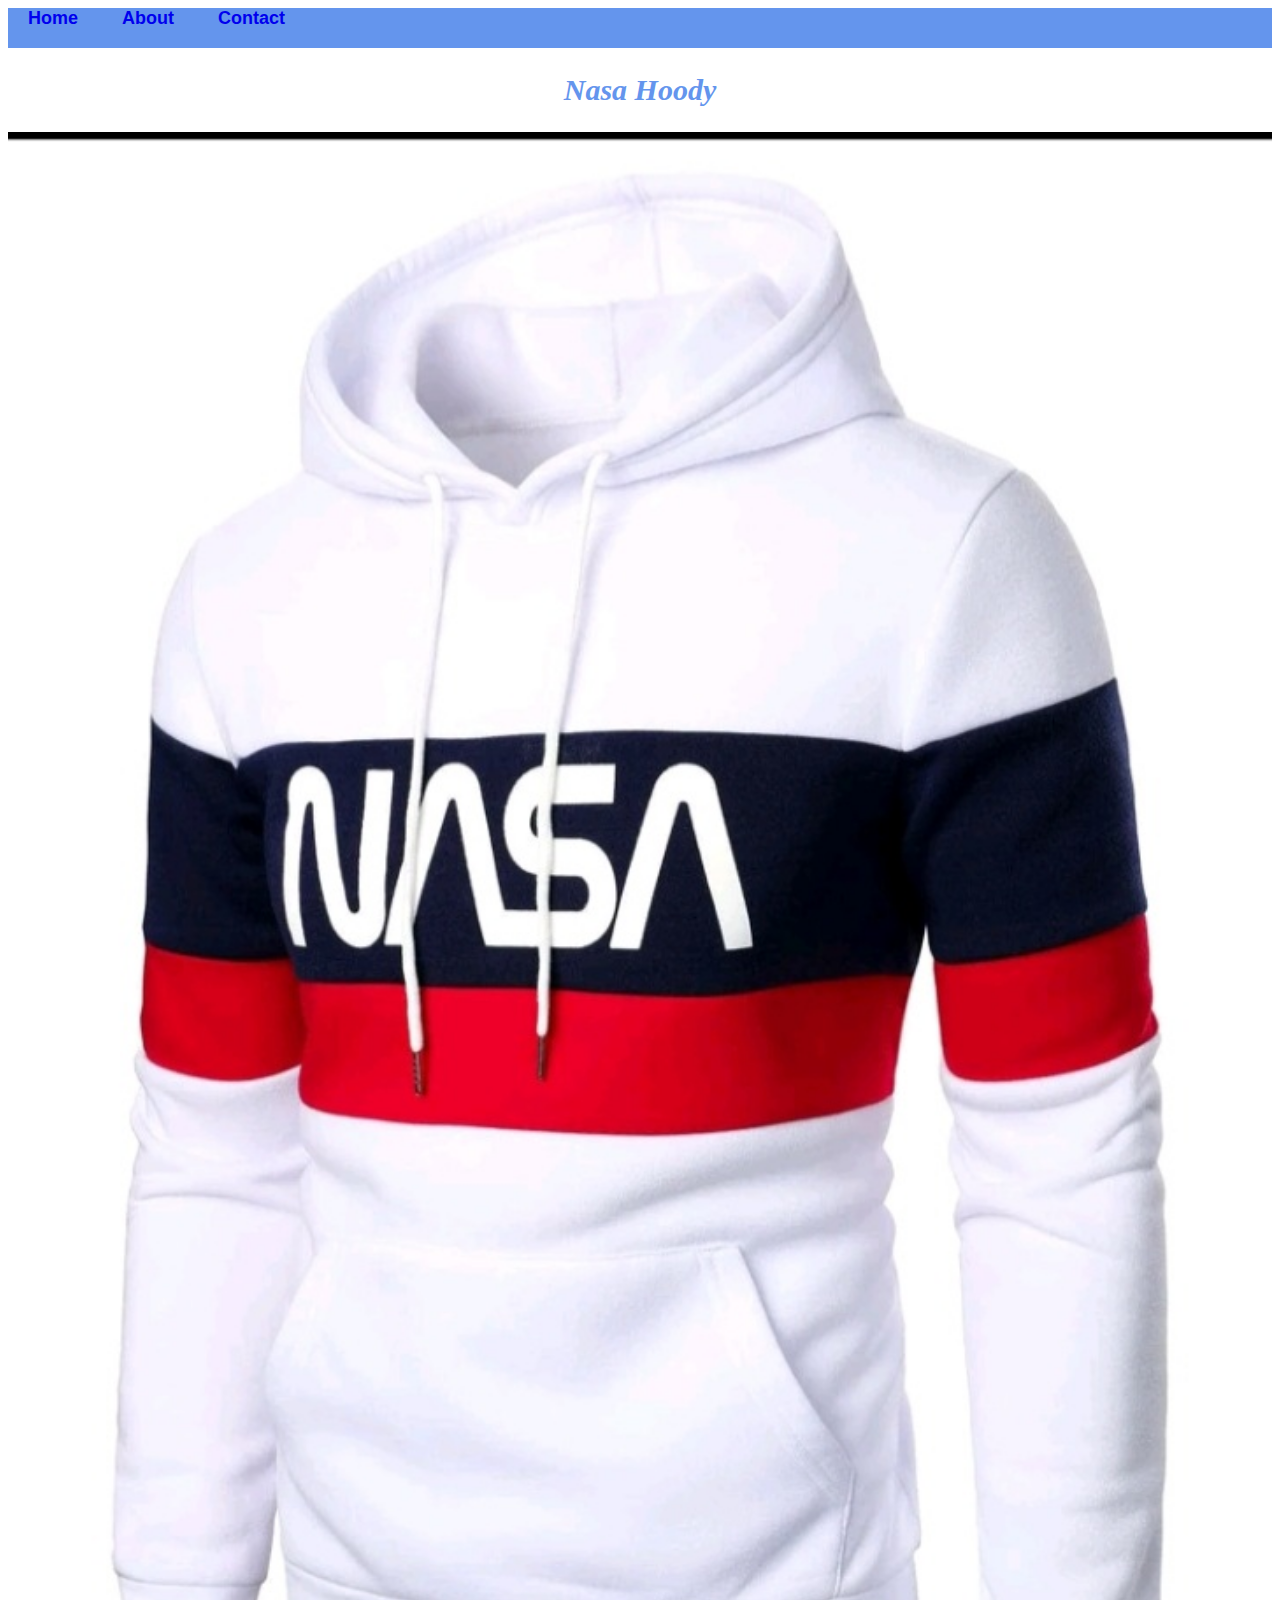
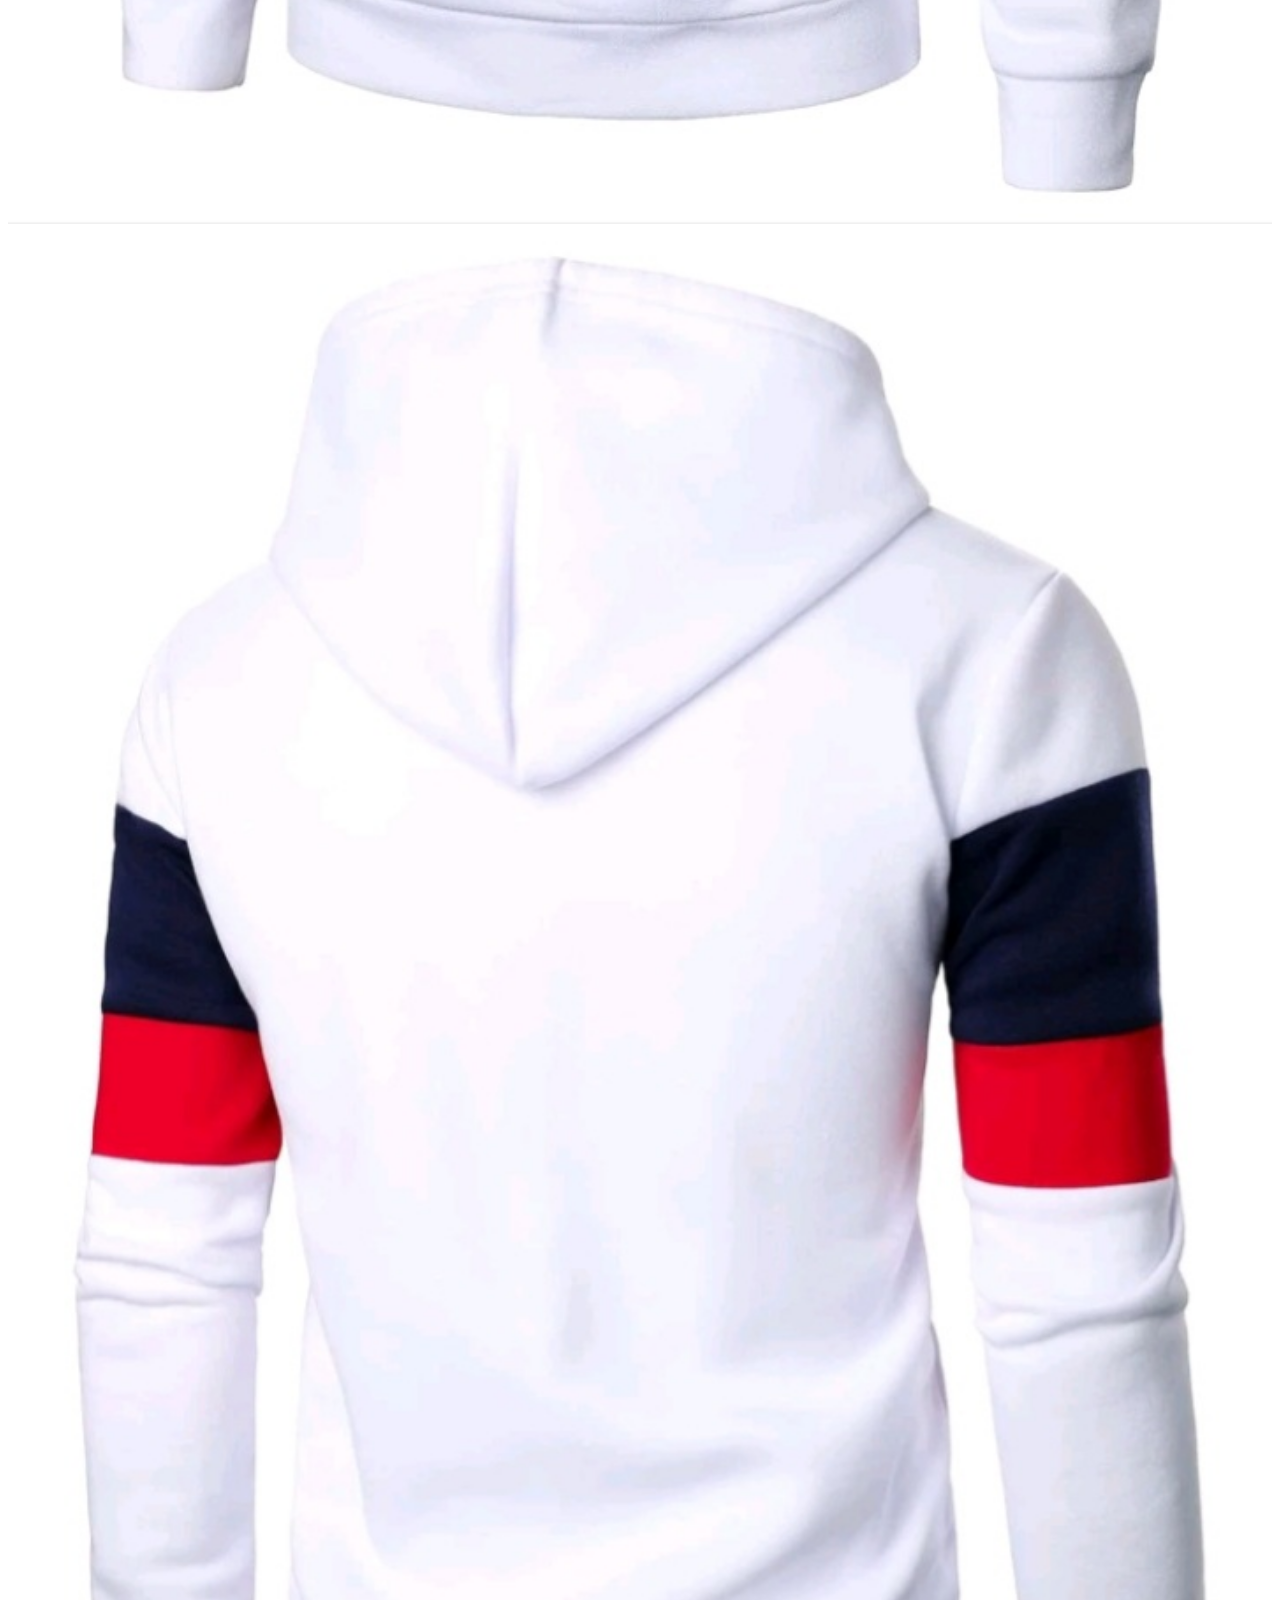
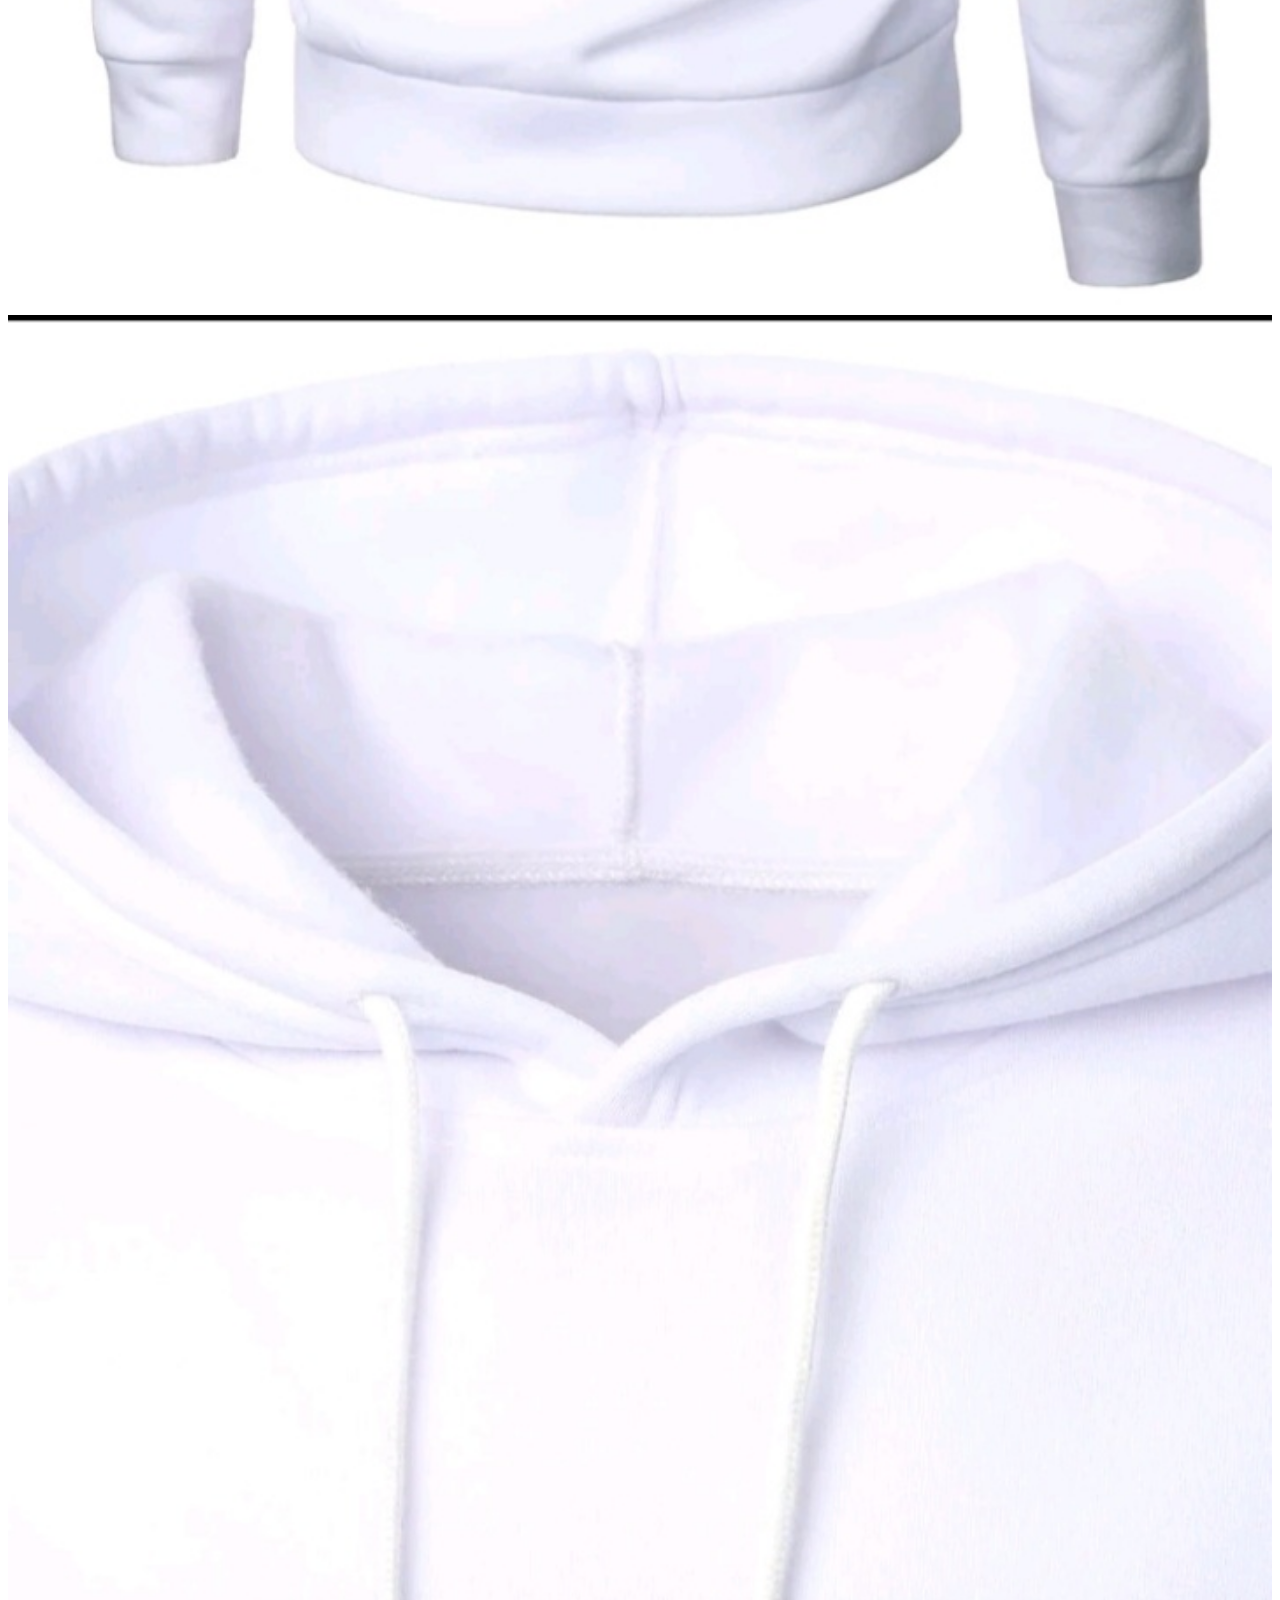
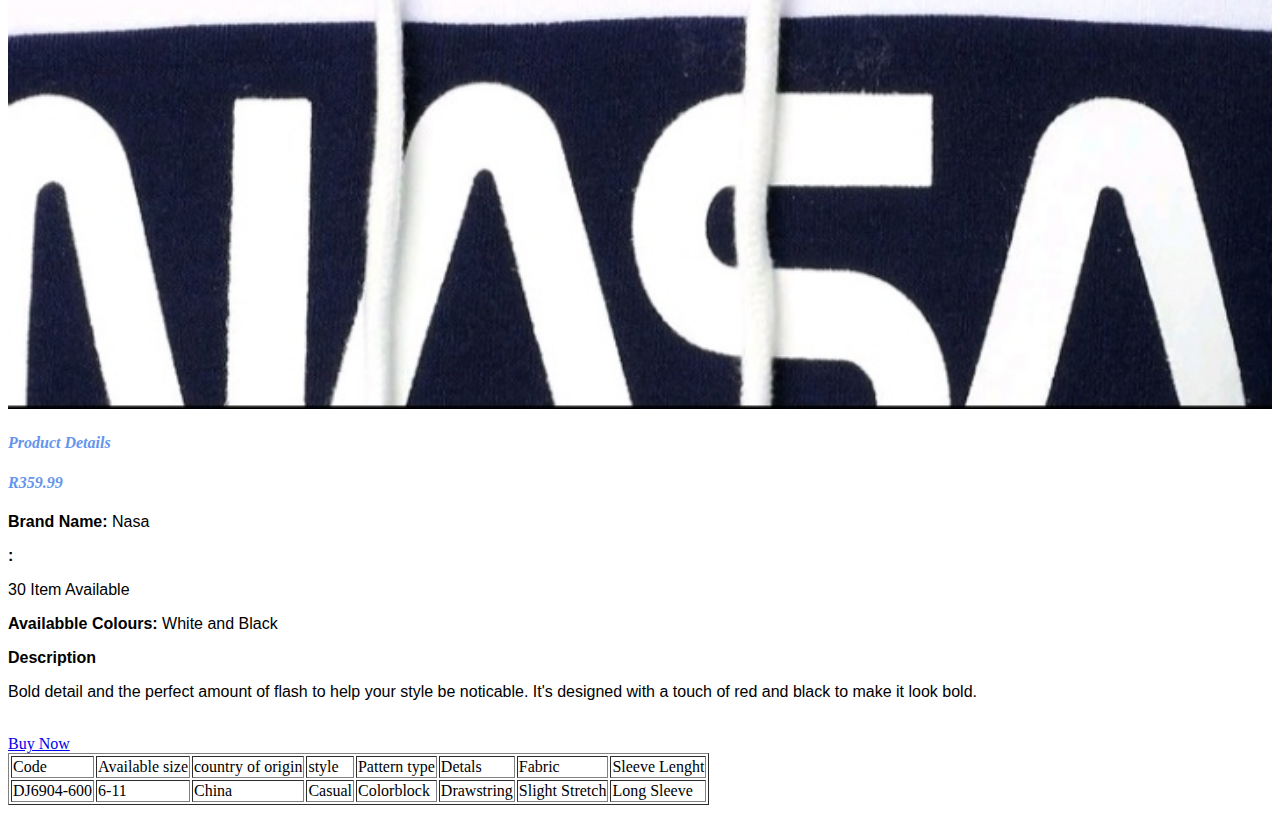
<file: Nasa Hoody.html>
<!DOCTYPE html>
<html>
    <head>
        <link rel="stylesheet" href="style.css">
    </head>
    <body>
         <div id="menu">
            <a href="index.html">Home</a>
            <a href="about.html">About</a>
            <a href="contacts.html">Contact</a>
        </div> 
        
   <h2>Nasa Hoody</h2>
   <div class="gallery" >
       <img src="images/Hoody-3/20210611_155438.jpg"/>
       <img src="images/Hoody-3/20210611_155407.jpg"/>
       <img src="images/Hoody-3/20210611_155328.jpg"/>
        </div>
        
        <h4>Product Details</h4>
        <h4>R359.99</h4>
        <p><b>Brand Name:</b> Nasa </p>
        <p><b>:</b>  </p>
        <p> 30 Item Available</p>
        <p><b>Availabble Colours:</b> White and Black </p>
        <p><b>Description</b></p>
        <p> Bold detail and the perfect amount of flash to help your style be noticable. It's designed with a touch of red and black to make it look bold. </p>
        <br>
        <table border="1"/>
        <tr>
            <td>Code</td>
            <td>Available size</td>
            <td>country of origin</td>
            <td>style</td> 
            <td>Pattern type</td>
            <td>Detals</td>
            <td>Fabric</td>
            <td>Sleeve Lenght</td>
        </tr>
        
        <tr>
            <td>DJ6904-600</td>
            <td>6-11</td>
            <td>China</td>
             <td>Casual</td>
            <td>Colorblock</td>
            <td>Drawstring</td>
            <td>Slight Stretch</td>
            <td>Long Sleeve</td> 
        </tr>
        <a class="button" href="buy-now.html">Buy Now</a>
    </body>
</html>
</file>
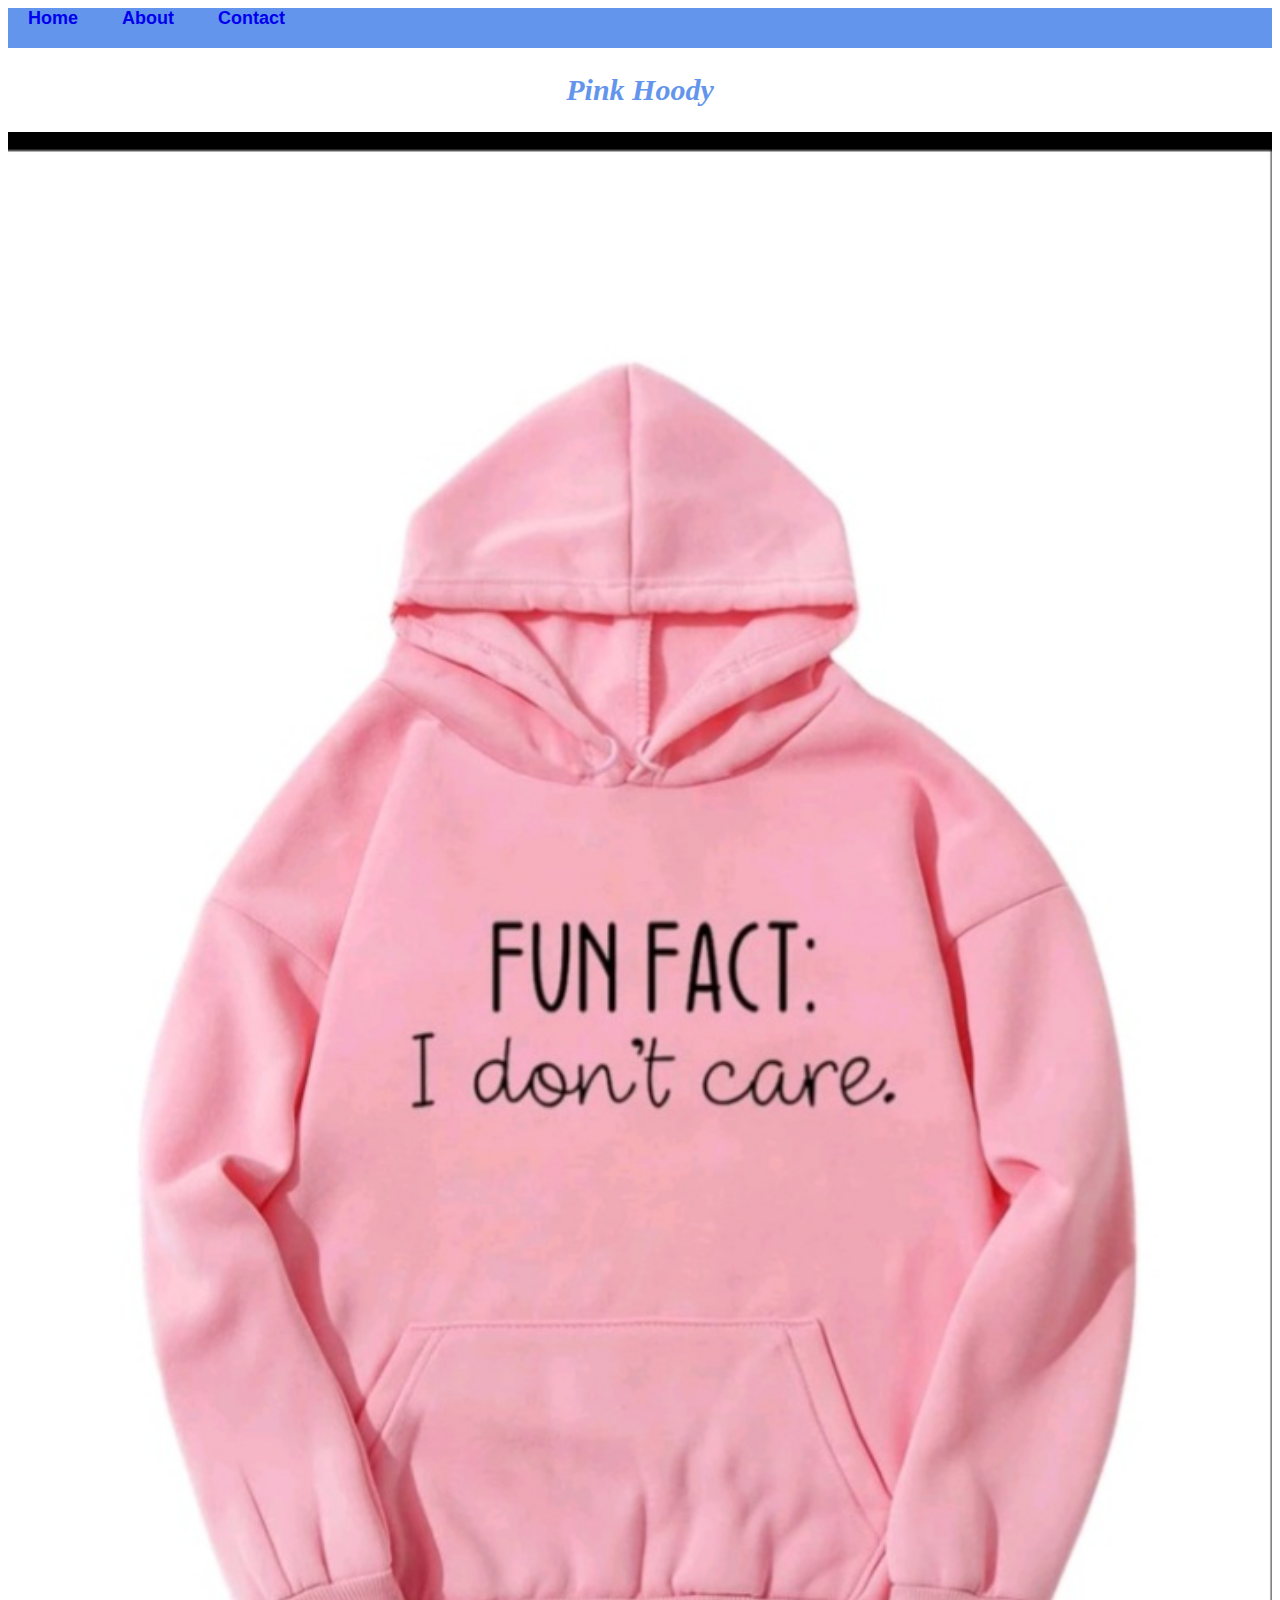
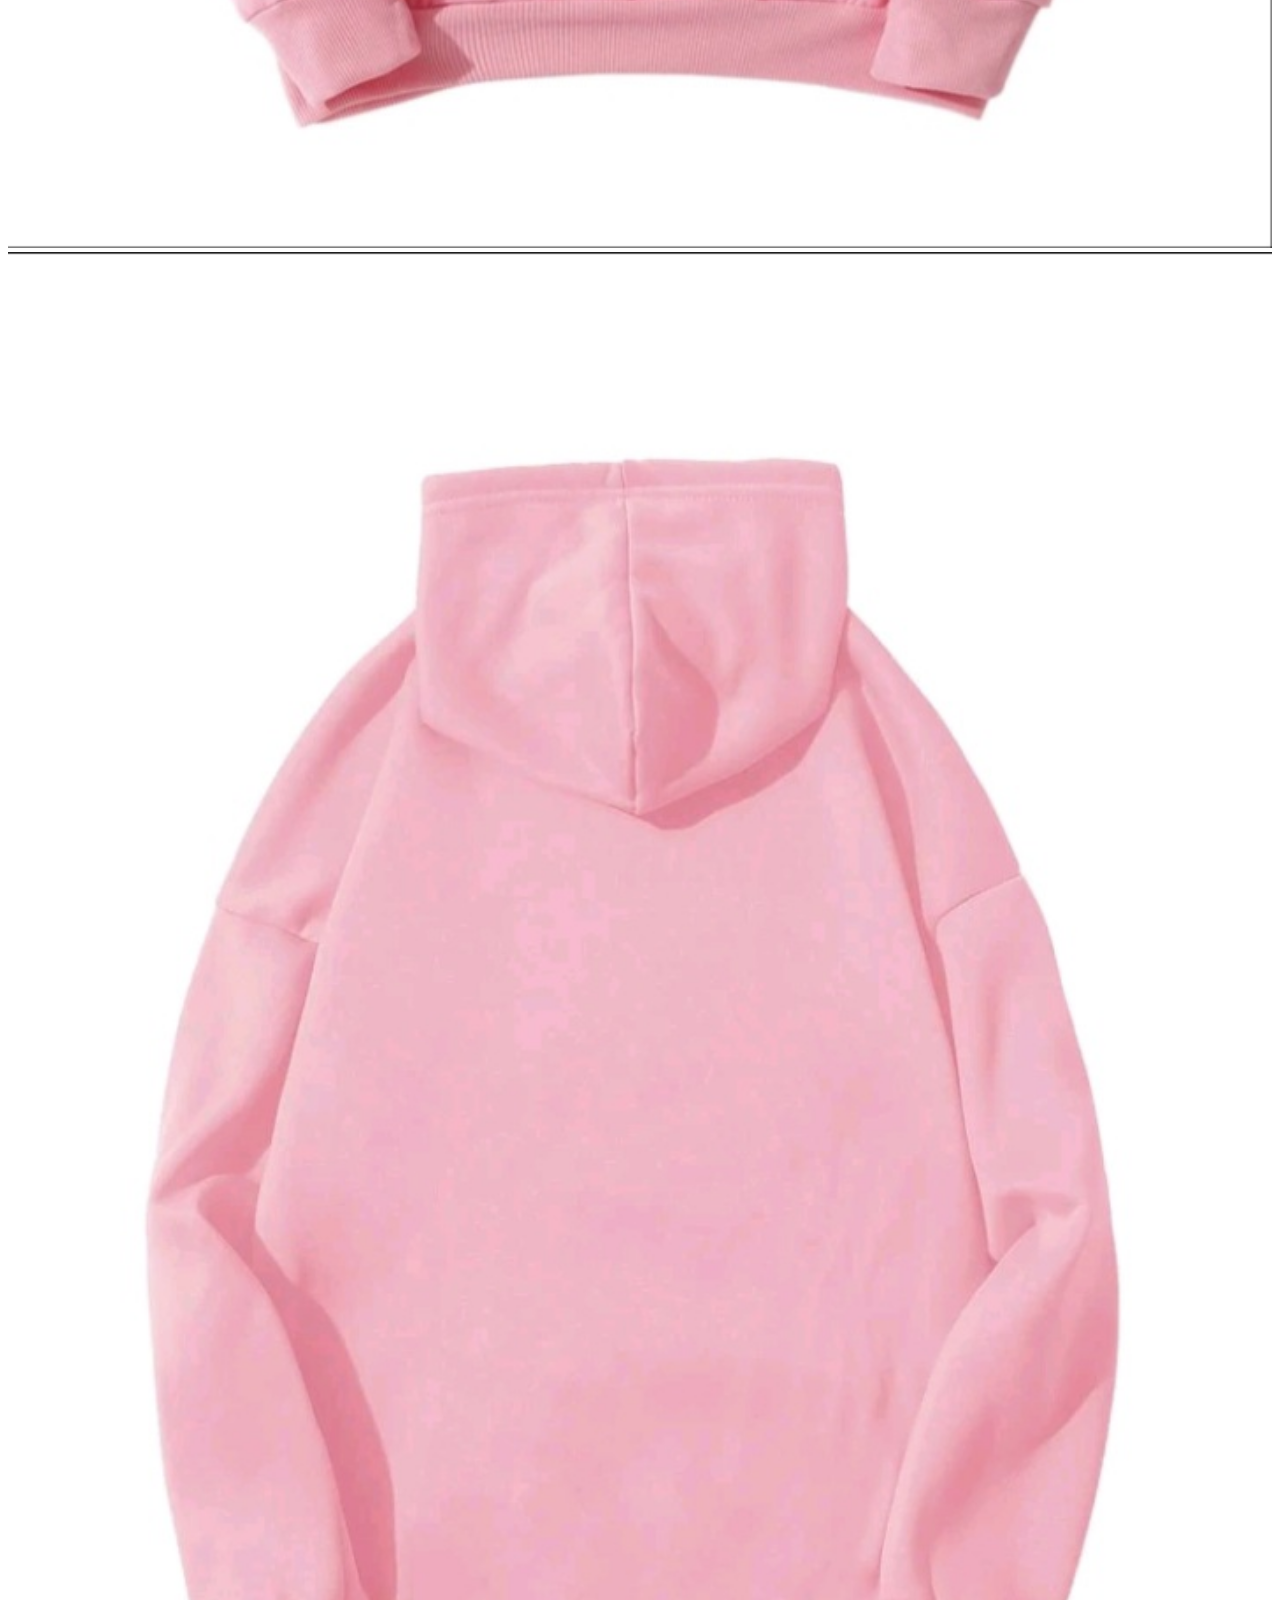
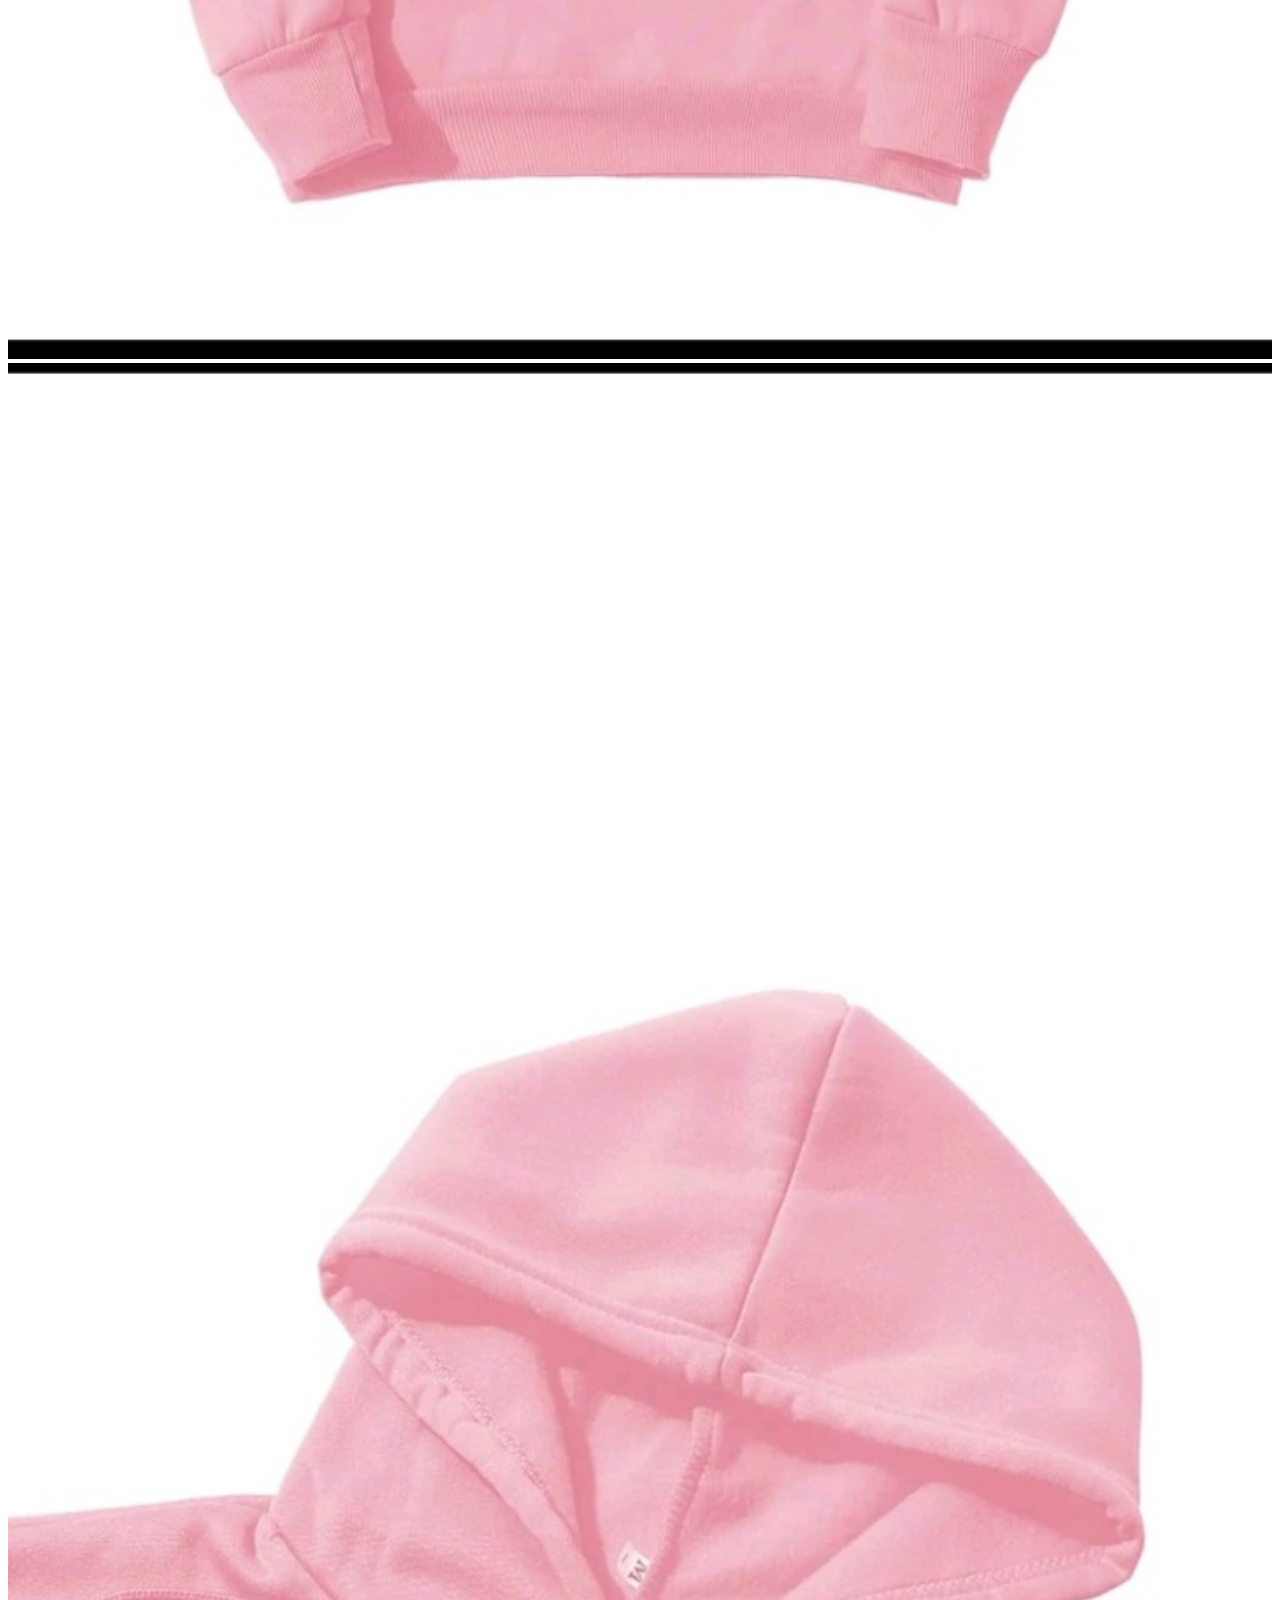
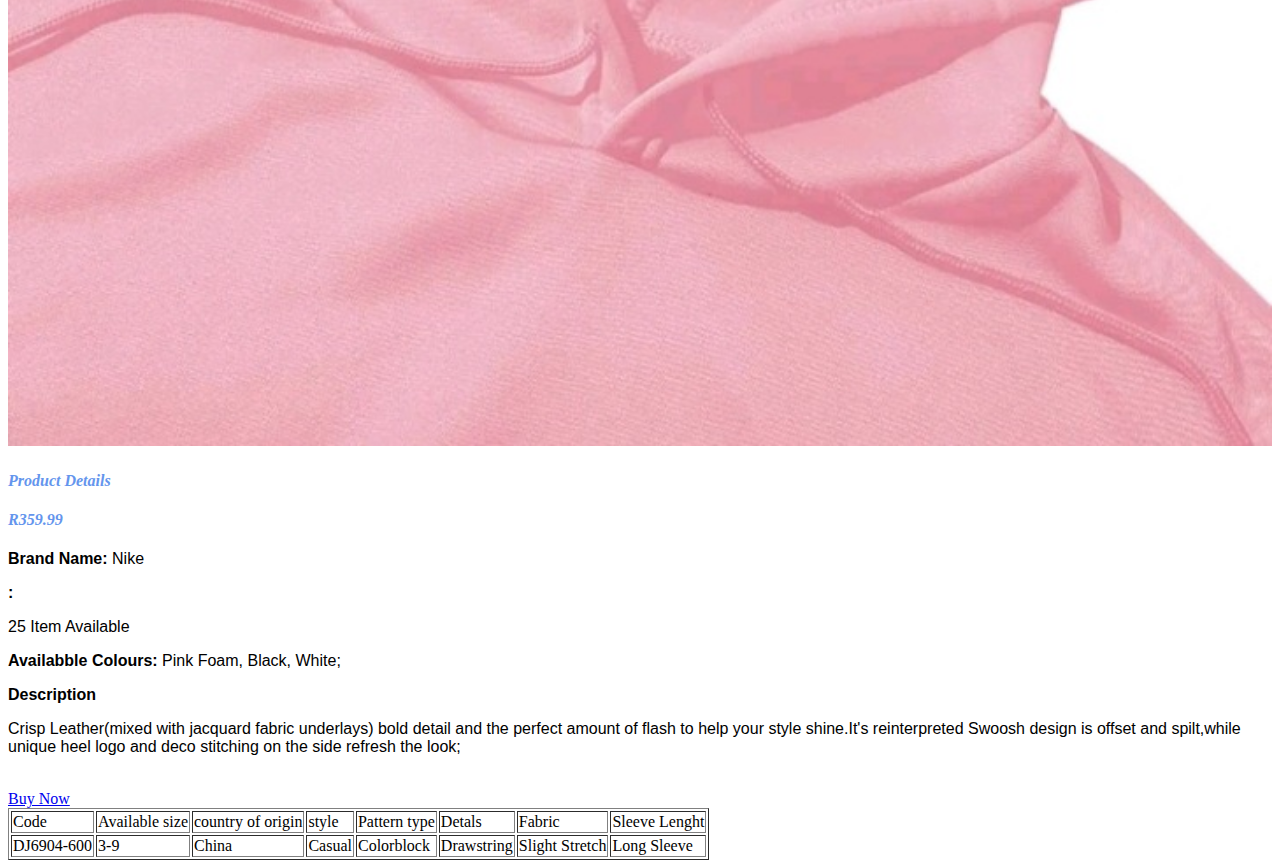
<file: Pink Hoody.html>
<!DOCTYPE html>
<html>
    <head>
        <link rel="stylesheet" href="style.css">
    </head>
    <body>
         <div id="menu">
            <a href="index.html">Home</a>
            <a href="about.html">About</a>
            <a href="contacts.html">Contact</a>
        </div> 
        
   <h2>Pink Hoody</h2>
   <div class="gallery" >
       <img src="images/Hoody-1/20210611_154744.jpg"/>
       <img src="images/Hoody-1/20210611_154730.jpg"/>
       <img src="images/Hoody-1/20210611_154713.jpg"/>
        </div>
        
        <h4>Product Details</h4>
        <h4>R359.99</h4>
        <p><b>Brand Name:</b> Nike </p>
        <p><b>:</b>  </p>
        <p> 25 Item Available</p>
        <p><b>Availabble Colours:</b> Pink Foam, Black, White; </p>
        <p><b>Description</b></p>
        <p>Crisp Leather(mixed with jacquard fabric underlays) bold detail and the perfect amount of flash to help your style shine.It's reinterpreted Swoosh design is offset and spilt,while unique heel logo and deco stitching on the side refresh the look;</p>
        <br>
        <table border="1"/>
        <tr>
            <td>Code</td>
            <td>Available size</td>
            <td>country of origin</td>
            <td>style</td> 
            <td>Pattern type</td>
            <td>Detals</td>
            <td>Fabric</td>
            <td>Sleeve Lenght</td>
        </tr>
        
        <tr>
            <td>DJ6904-600</td>
            <td>3-9</td>
            <td>China</td>
            <td>Casual</td>
            <td>Colorblock</td>
            <td>Drawstring</td>
            <td>Slight Stretch</td>
            <td>Long Sleeve</td> 
        </tr>
        <a class="button" href="buy-now.html">Buy Now</a>
    </body>
</html>
</file>
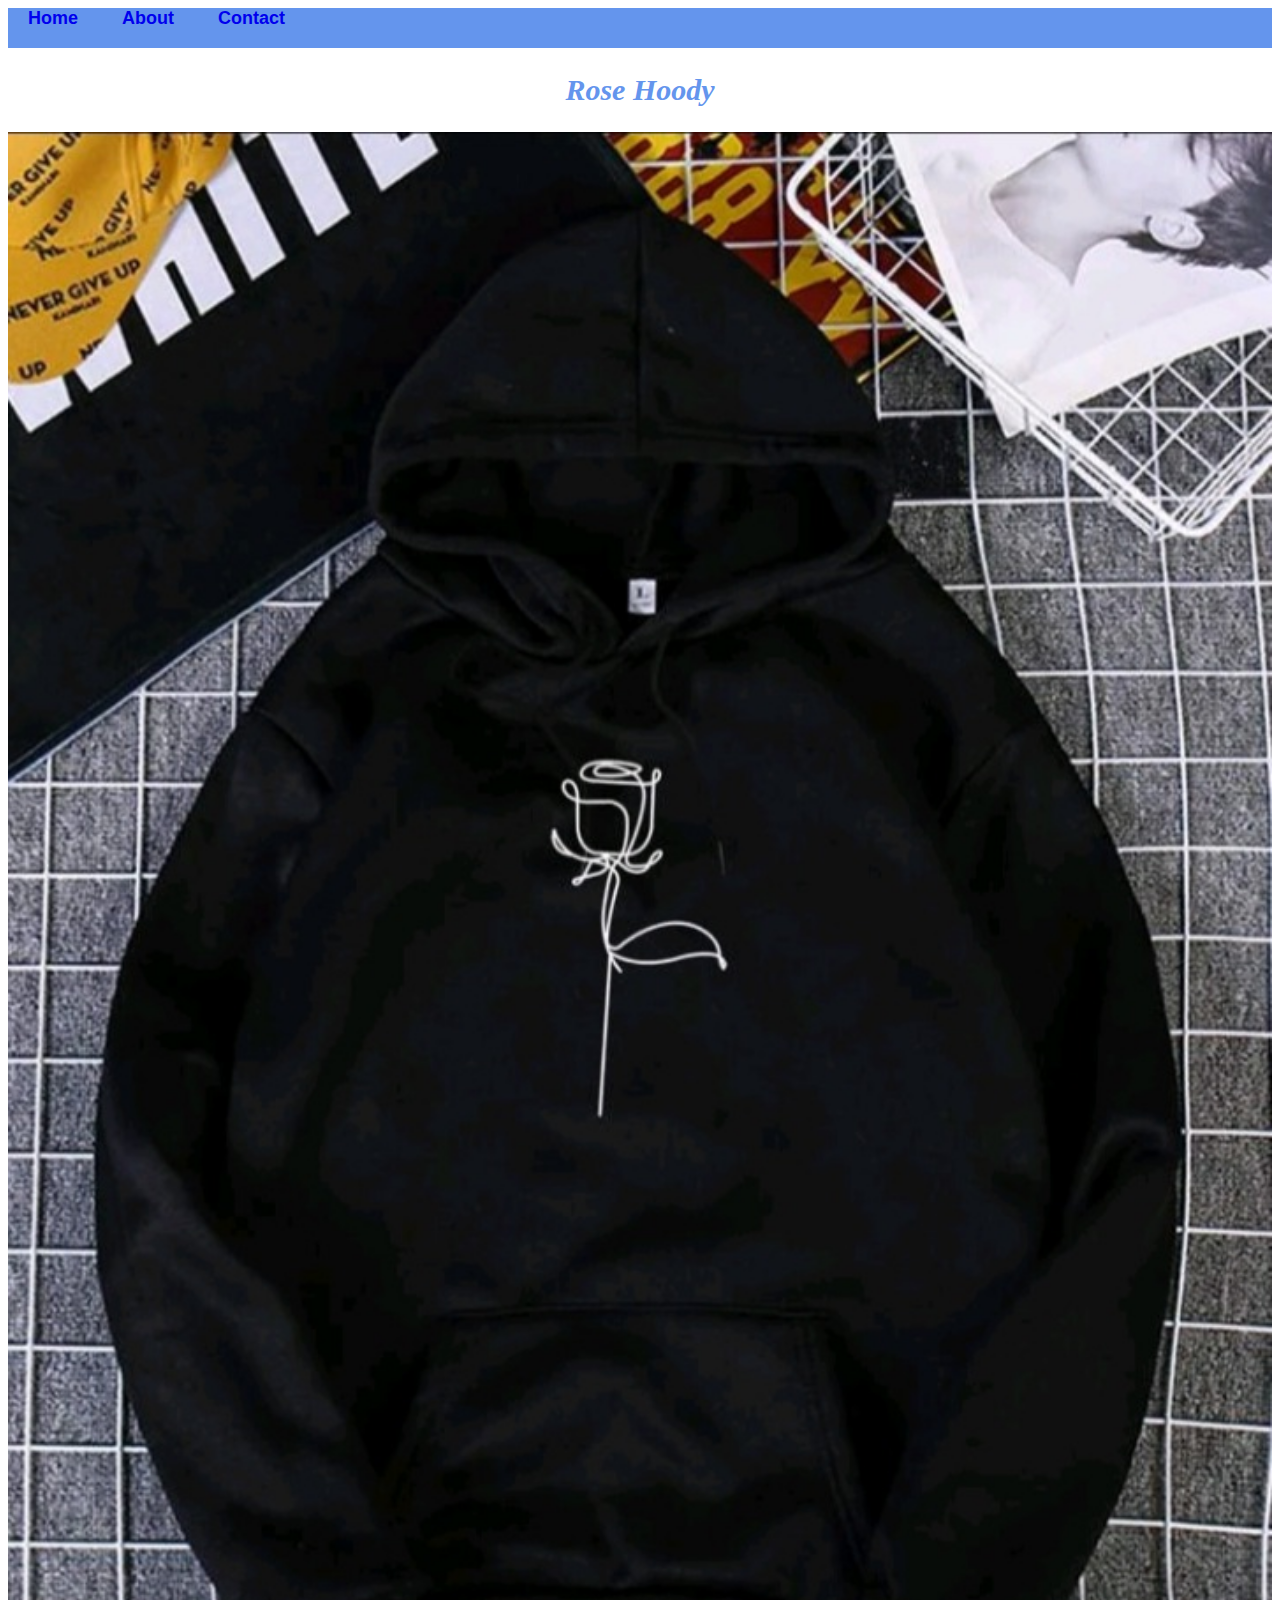
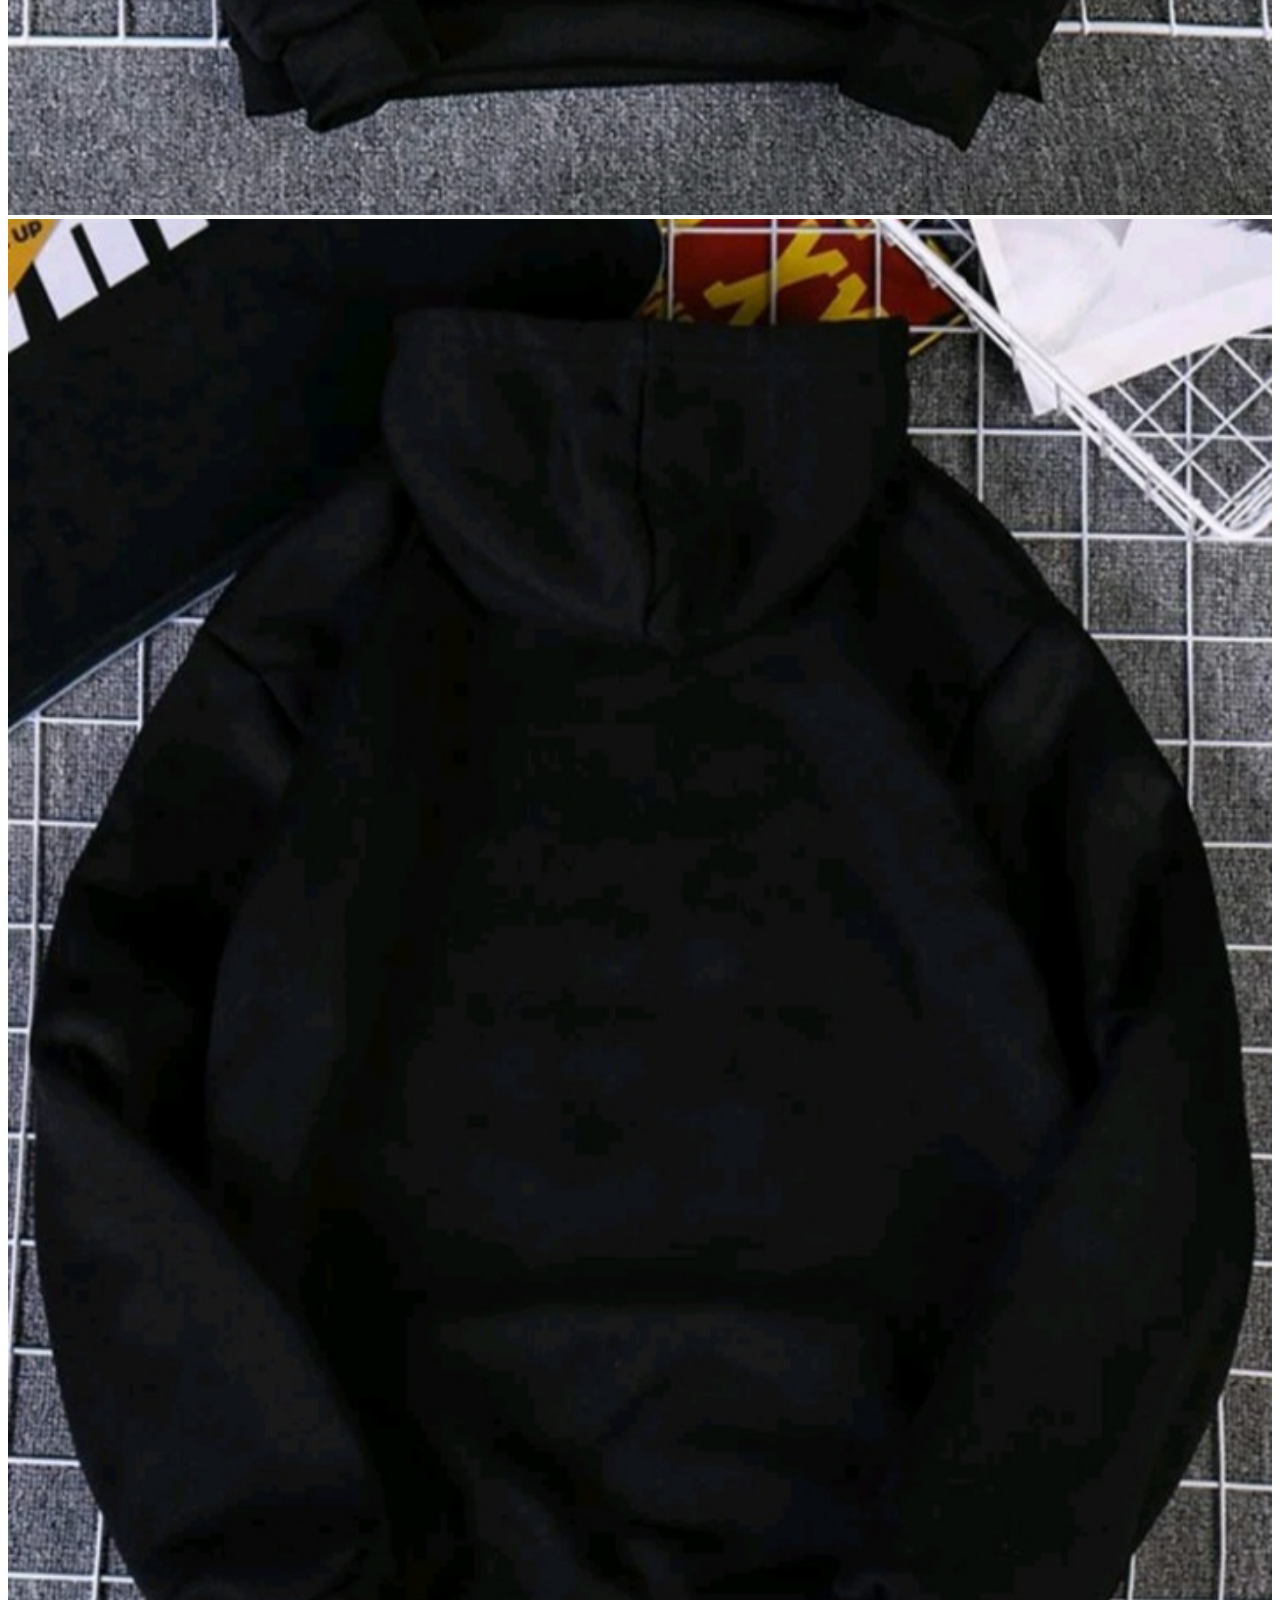
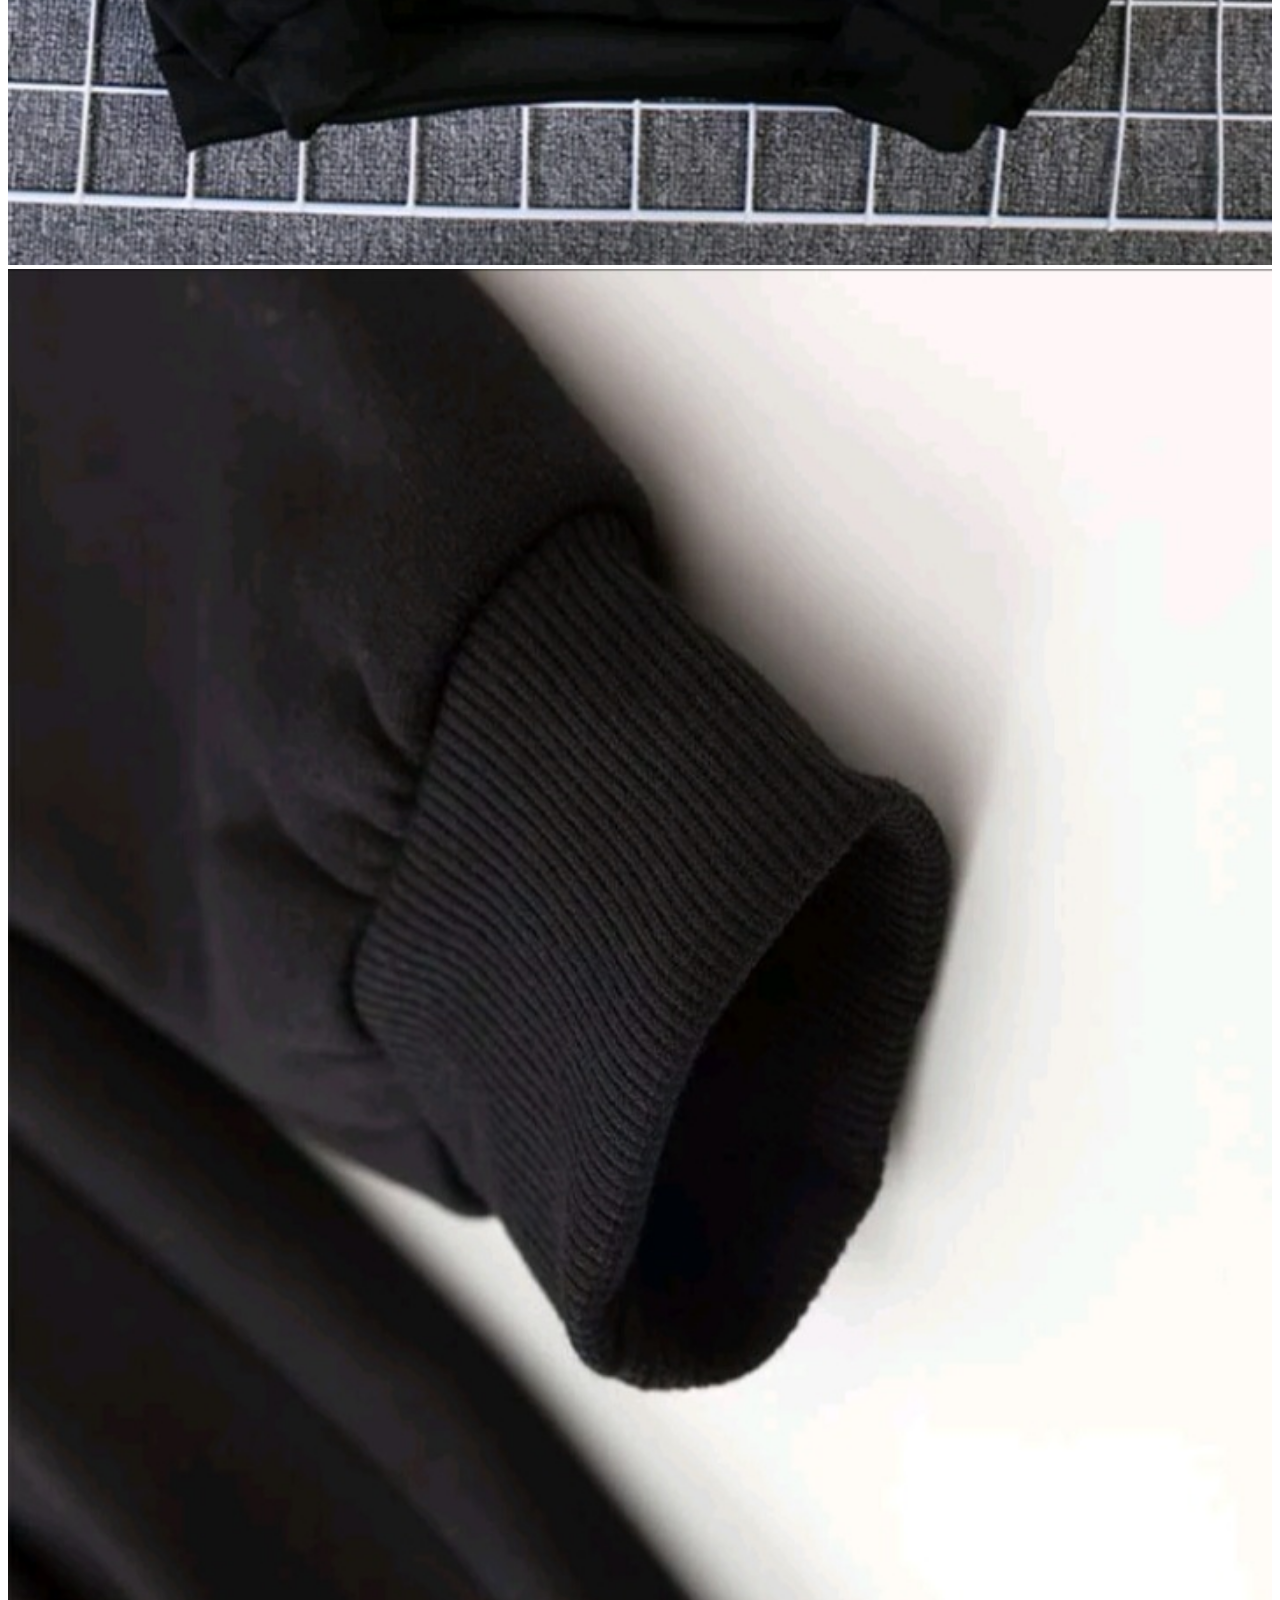
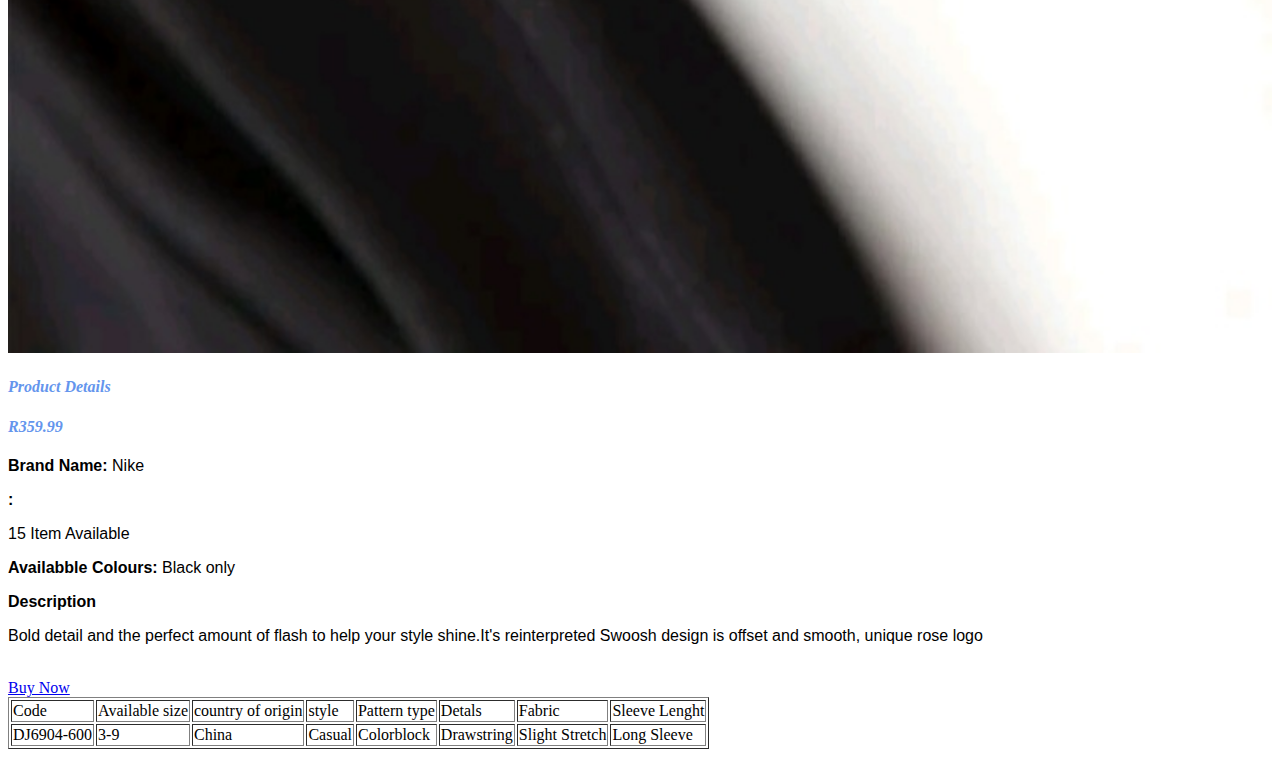
<file: Rose Hoody.html>
<!DOCTYPE html>
<html>
    <head>
        <link rel="stylesheet" href="style.css">
    </head>
    <body>
         <div id="menu">
            <a href="index.html">Home</a>
            <a href="about.html">About</a>
            <a href="contacts.html">Contact</a>
        </div> 
        
   <h2>Rose Hoody</h2>
   <div class="gallery" >
       <img src="images/Hoody-2/20210611_154916.jpg"/>
       <img src="images/Hoody-2/20210611_154850.jpg"/>
       <img src="images/Hoody-2/20210611_154758.jpg"/>
        </div>
        
        <h4>Product Details</h4>
        <h4>R359.99</h4>
        <p><b>Brand Name:</b> Nike </p>
        <p><b>:</b>  </p>
        <p> 15 Item Available</p>
        <p><b>Availabble Colours:</b> Black only </p>
        <p><b>Description</b></p>
        <p> Bold detail and the perfect amount of flash to help your style shine.It's reinterpreted Swoosh design is offset and smooth, unique rose logo </p>
        <br>
        <table border="1"/>
        <tr>
            <td>Code</td>
            <td>Available size</td>
            <td>country of origin</td>
            <td>style</td> 
            <td>Pattern type</td>
            <td>Detals</td>
            <td>Fabric</td>
            <td>Sleeve Lenght</td>
        </tr>
        
        <tr>
            <td>DJ6904-600</td>
            <td>3-9</td>
            <td>China</td>
             <td>Casual</td>
            <td>Colorblock</td>
            <td>Drawstring</td>
            <td>Slight Stretch</td>
            <td>Long Sleeve</td> 
        </tr>
        <a class="button" href="buy-now.html">Buy Now</a>
    </body>
</html>
</file>
<file: style.css>
.gallery img{
    width: 100%;
    
}

h2{
    font-family: Impact, fantasy;
    text-align: center;
    font-size: 30px;
    color: cornflowerblue;
    font-style: italic;
}

h4{
    font-family: Impact, fantasy
        font-size: 20px;
    font-style: italic;
    color:cornflowerblue;
}

p{
    font-family: Helvetica, sans-serif;
}

#menu{
    width: 100%;
    height: 40px;
    background-color: cornflowerblue;
}

#menu a{
    color: #fffff;
    font-family: Helvetica, sans-serif;
    font-size: 18px;
    text-decoration: none;
    font-weight: 800;
padding-left: 20px;
padding-right: 20px;

}

#menu a:hover{
    color: #5077bd;
}
</file>
